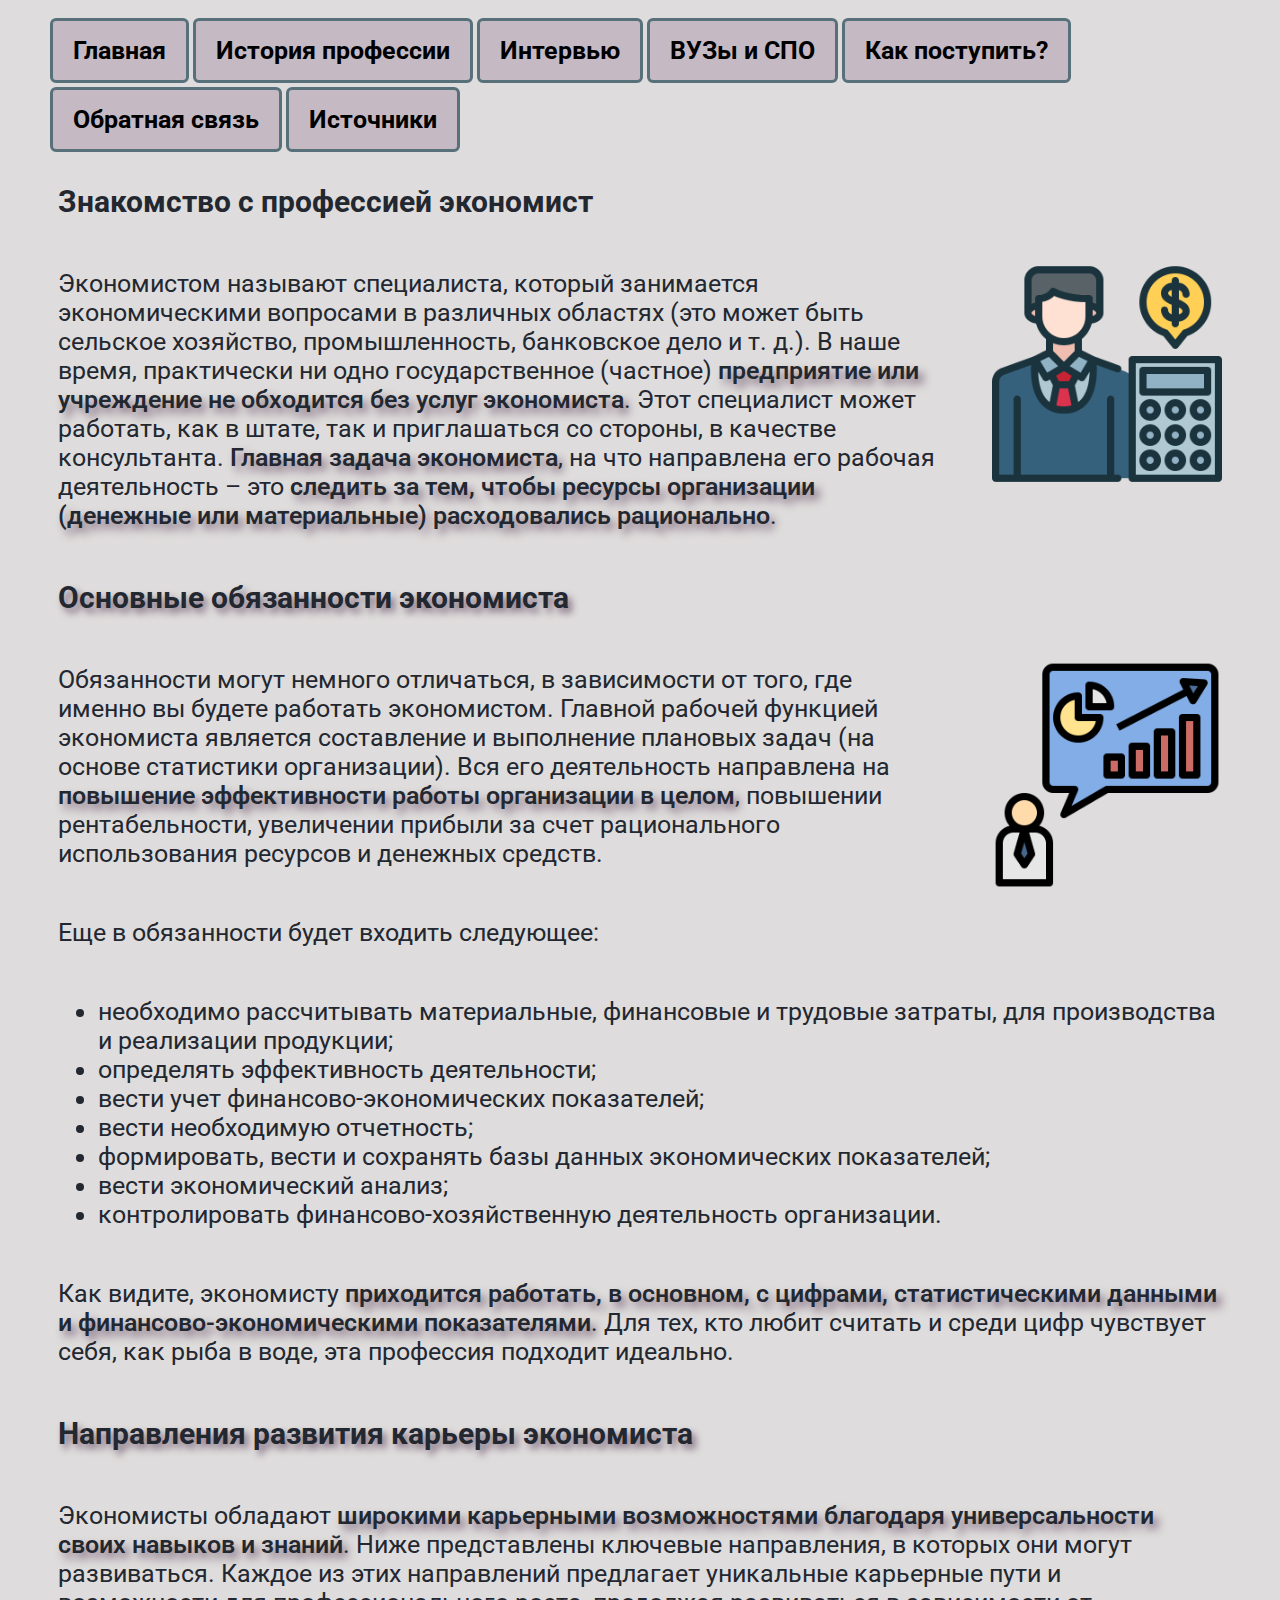
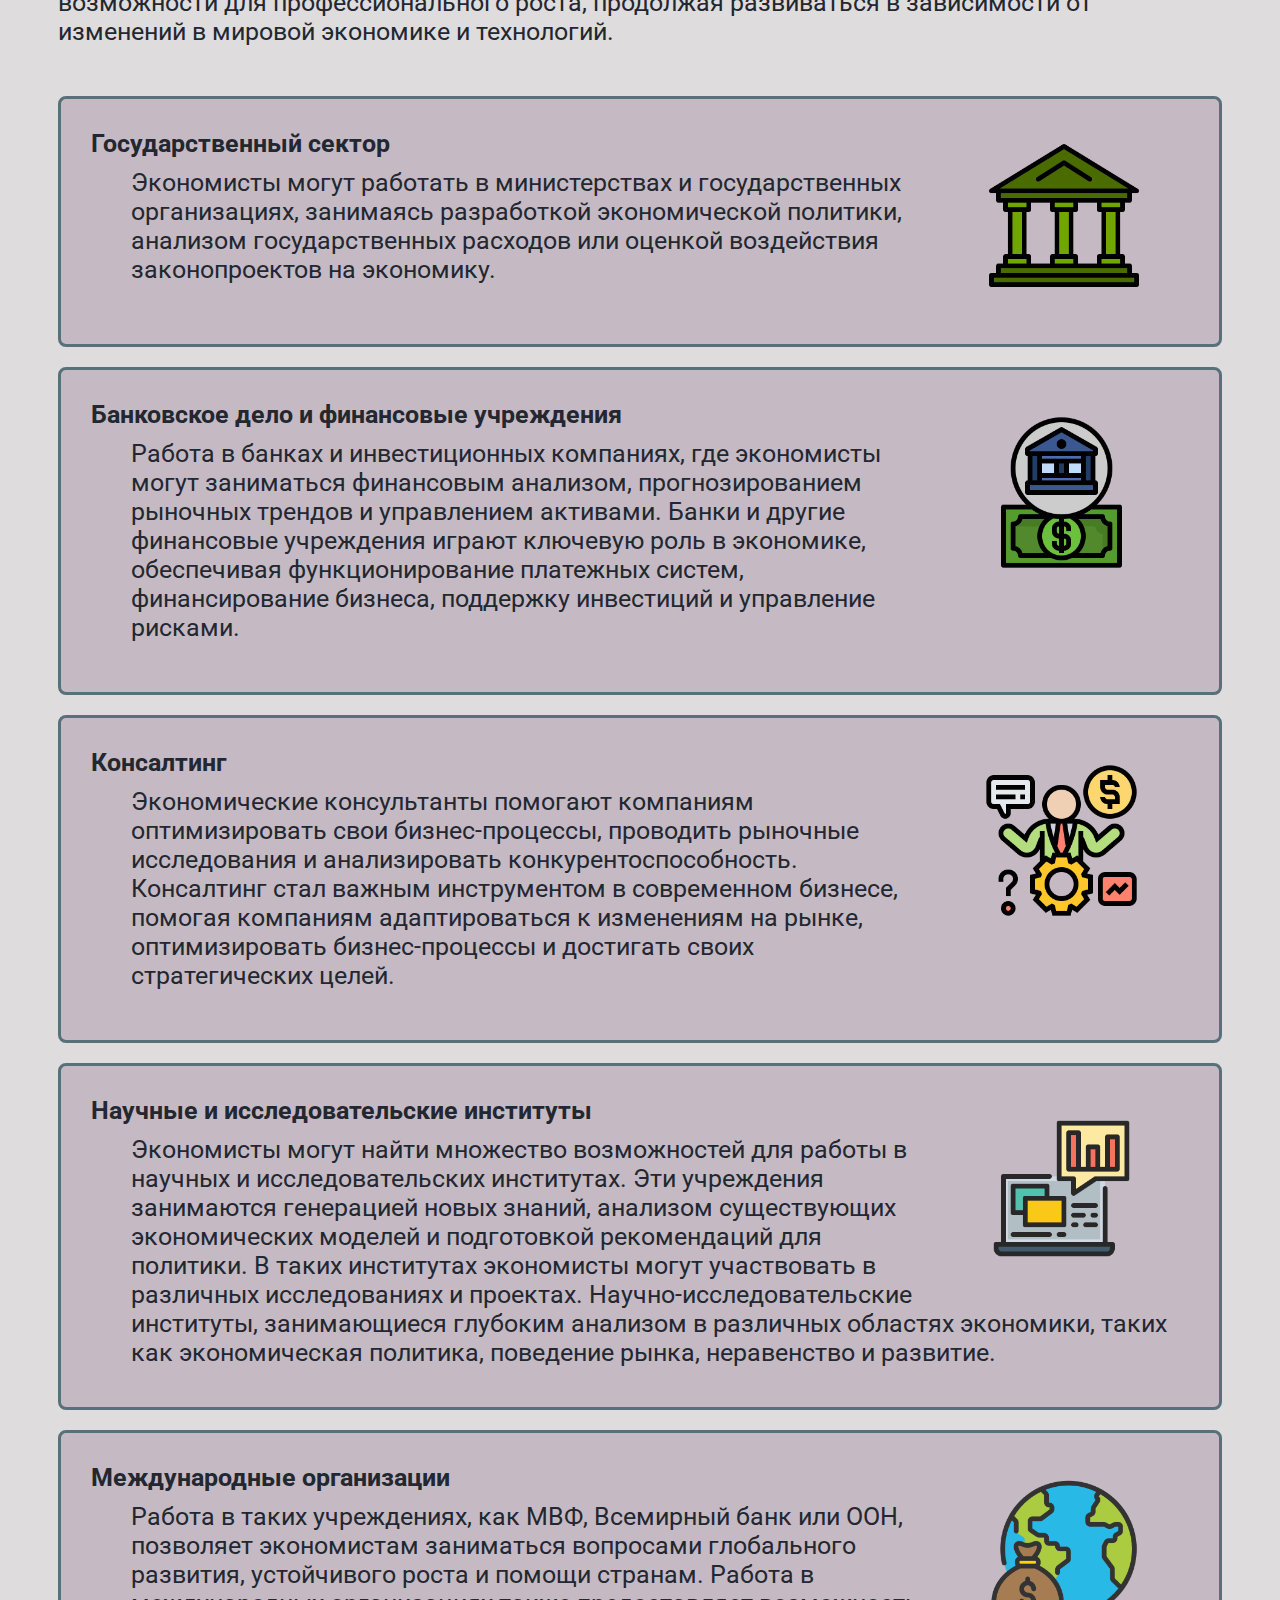
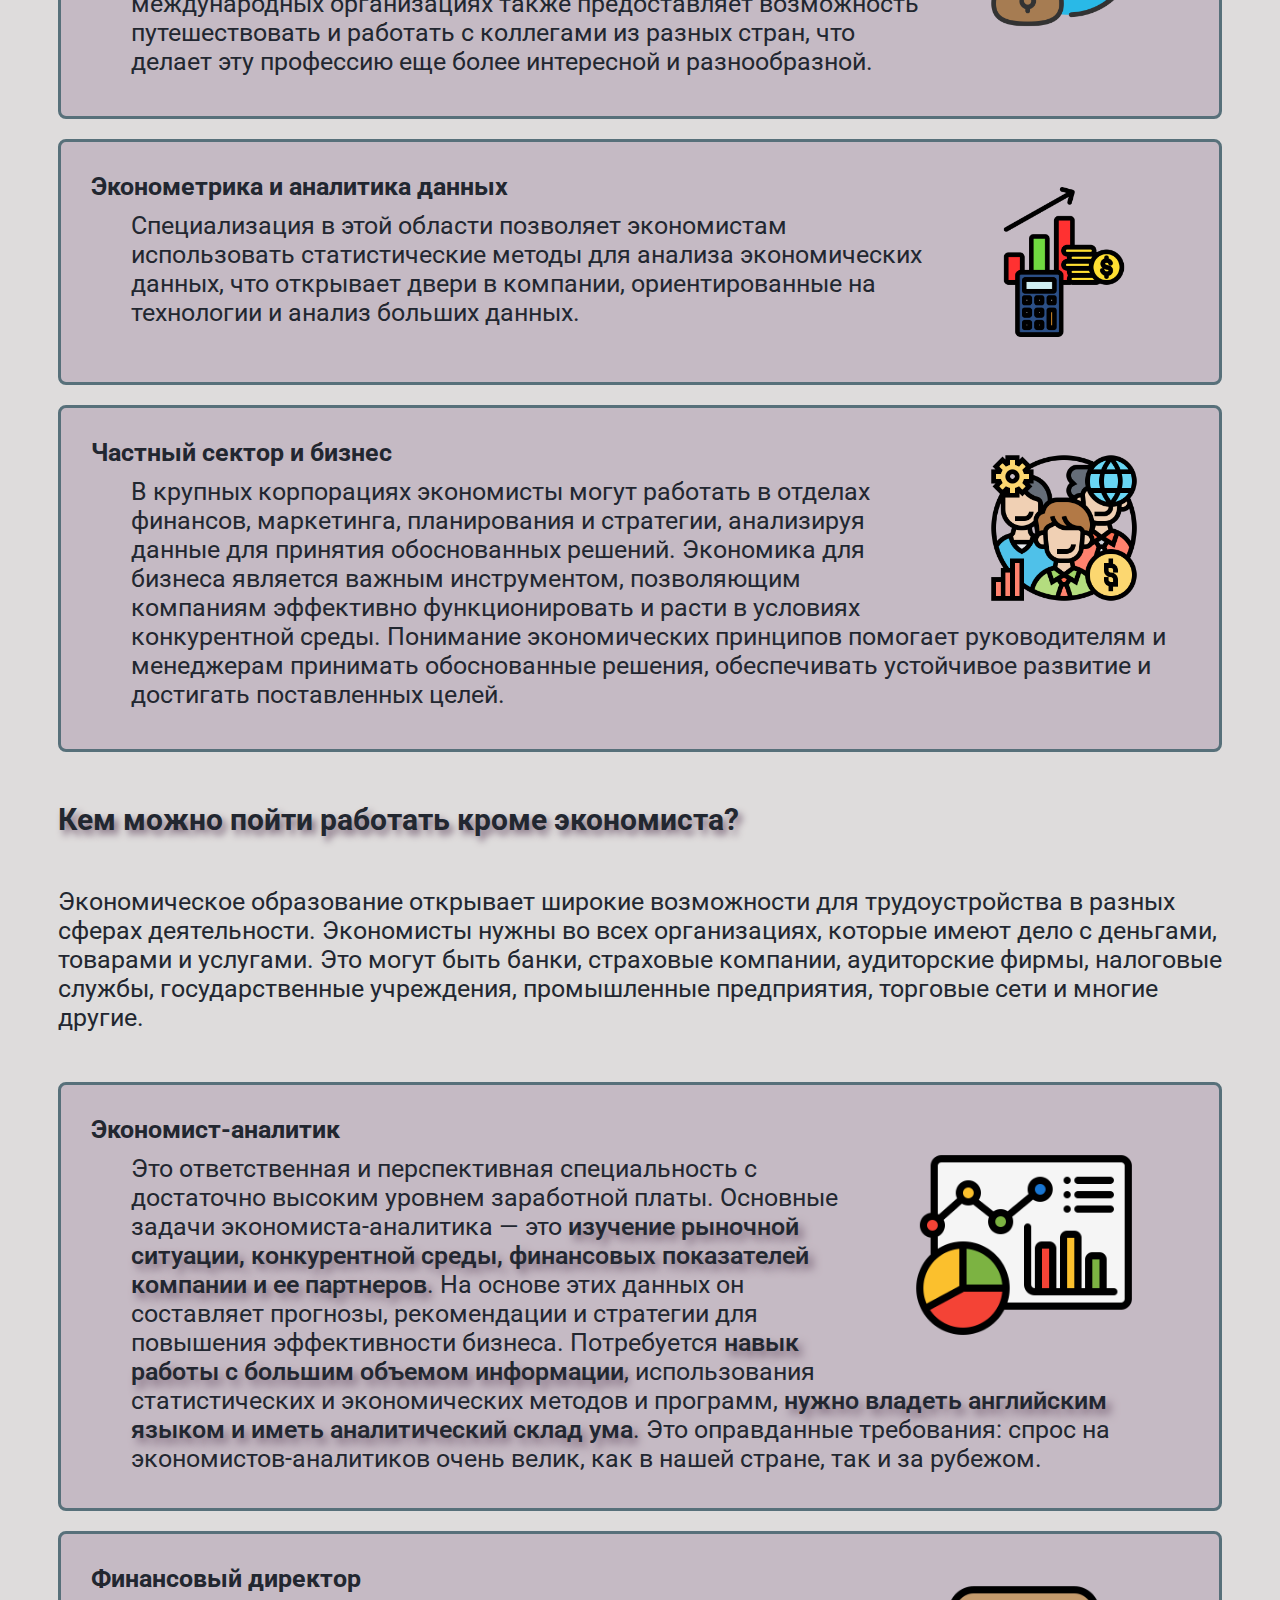
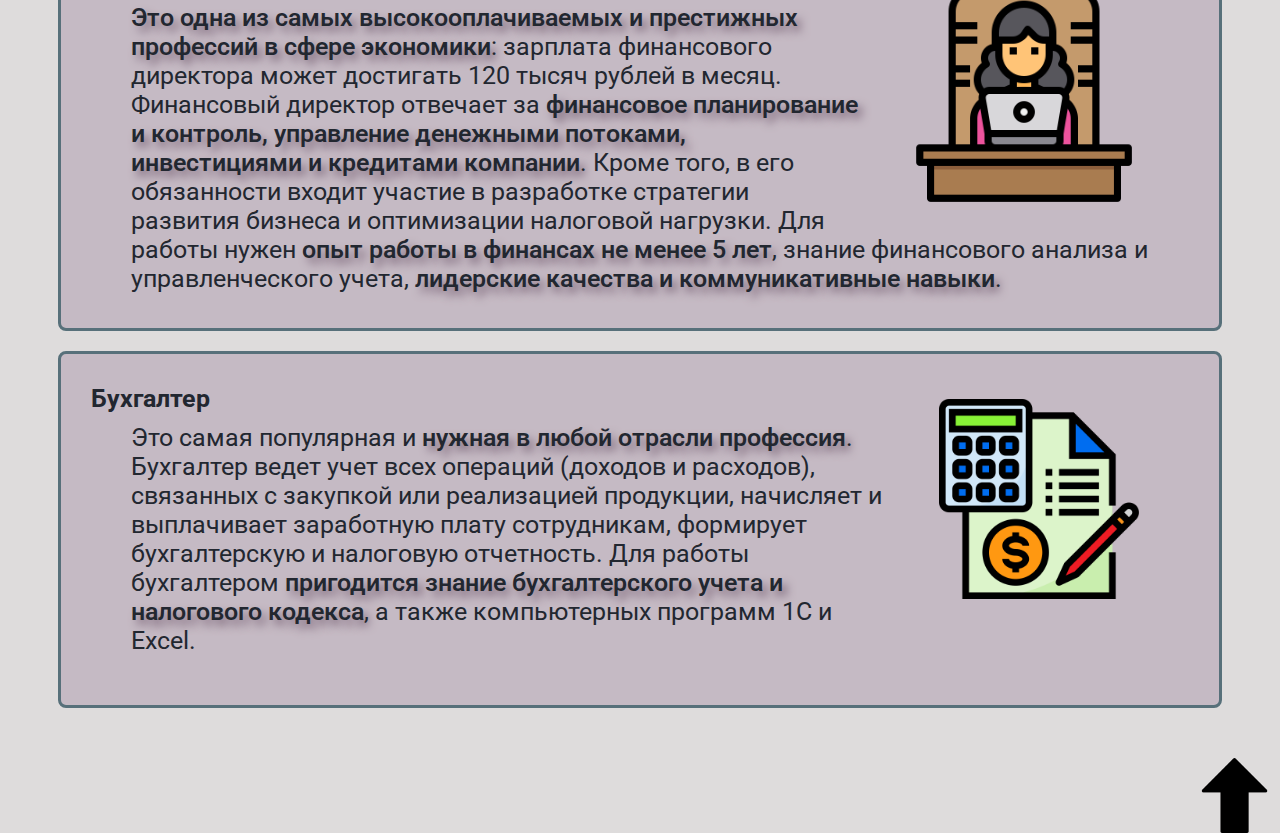
<file: index.htm>
<!DOCTYPE HTML>

<html>

<head>
    <title>Главная</title>
    <meta charset="UTF-8">
    <link type="text/css" rel="stylesheet" href="style.css">
    <link rel="preconnect" href="https://fonts.googleapis.com">
    <link rel="preconnect" href="https://fonts.gstatic.com" crossorigin>
    <link href="https://fonts.googleapis.com/css2?family=Roboto&display=swap" rel="stylesheet">
    <link rel="shortcut icon" href="img/money.png" type="image/x-icon">
</head>


<body>
    <p><a name="top"></a></p>
    <ul class="navigation">
        <li><a href="index.htm">Главная</a></li>
        <li><a href="history.htm">История профессии</a></li>
        <li><a href="interview.htm">Интервью</a></li>
        <li><a href="vuzandspo.htm">ВУЗы и СПО</a></li>
        <li><a href="entrance.htm">Как поступить?</a></li>
        <li><a href="reviews.htm">Обратная связь</a></li>
        <li><a href="sources.htm">Источники</a></li>
    </ul>
    <div style="clear: both">
        <h2>Знакомство с профессией экономист</h2>
        <img src="img/accountant.png" alt="экономист" class="eco1">
        <p class="txt">Экономистом называют специалиста, который занимается экономическими вопросами в различных областях (это может быть сельское хозяйство, промышленность, банковское дело и т. д.).
        В наше время, практически ни одно государственное (частное) <span class="spa">предприятие или учреждение не обходится без услуг экономиста</span>.
        Этот специалист может работать, как в штате, так и приглашаться со стороны, в качестве консультанта.
        <span class="spa">Главная задача экономиста</span>, на что направлена его рабочая деятельность – это <span class="spa">следить за тем, чтобы ресурсы организации (денежные или материальные) расходовались рационально</span>.
        </p>
        <h3 style="margin-left: 50px ">Основные обязанности экономиста</h3>
        <img src="img/statistics.png" alt="задачи" class="eco1">
        <p class="txt">Обязанности могут немного отличаться, в зависимости от того, где именно вы будете работать экономистом.
        Главной рабочей функцией экономиста является составление и выполнение плановых задач (на основе статистики организации). Вся его деятельность направлена на <span class="spa">повышение эффективности работы организации в целом</span>, повышении рентабельности, увеличении прибыли за счет рационального использования ресурсов и денежных средств.</p>
        <div>
            <p class="txt">Еще в обязанности будет входить следующее:</p>
            <ul class="obaz">
                <li>необходимо рассчитывать материальные, финансовые и трудовые затраты, для производства и реализации продукции; </li>
                <li>определять эффективность деятельности; </li>
                <li>вести учет финансово-экономических показателей;</li>
                <li>вести необходимую отчетность;</li>
                <li>формировать, вести и сохранять базы данных экономических показателей; </li>
                <li>вести экономический анализ;</li>
                <li>контролировать финансово-хозяйственную деятельность организации.</li>
            </ul>
        </div>
        <p class="txt">Как видите, экономисту <span class="spa">приходится работать, в основном, с цифрами, статистическими данными и финансово-экономическими показателями</span>.
        Для тех, кто любит считать и среди цифр чувствует себя, как рыба в воде, эта профессия подходит идеально.</p>
        <div>
            <h3 style="margin-left: 50px ">Направления развития карьеры экономиста</h3>
            <p class="txt">Экономисты обладают <span class="spa">широкими карьерными возможностями благодаря универсальности своих навыков и знаний</span>.
            Ниже представлены ключевые направления, в которых они могут развиваться. Каждое из этих направлений предлагает уникальные карьерные пути и возможности для профессионального роста,
            продолжая развиваться в зависимости от изменений в мировой экономике и технологий.</p>
            <dl class="txt">
                <div class="sfer">
                    <img class="eco1" src="img/free-icon-money-13535512.png" alt="государство" style=" width: 150px">
                    <b><dt>Государственный сектор</dt></b>
                    <dd style="margin-bottom: 30px">Экономисты могут работать в министерствах и государственных организациях, занимаясь разработкой экономической политики,
                    анализом государственных расходов или оценкой воздействия законопроектов на экономику.</dd>
                </div>
                <div class="sfer" style=" padding-bottom: 20px">
                    <img class="eco1" style=" width: 155px" src="img/free-icon-bank-3529027.png" alt="банк">
                    <b><dt>Банковское дело и финансовые учреждения</dt></b>
                    <dd style="margin-bottom: 30px">Работа в банках и инвестиционных компаниях,
                    где экономисты могут заниматься финансовым анализом, прогнозированием рыночных трендов и управлением активами.
                    Банки и другие финансовые учреждения играют ключевую роль в экономике, обеспечивая функционирование платежных систем, финансирование бизнеса, поддержку инвестиций и управление рисками.</dd>
                </div>
                <div class="sfer" style=" padding-bottom: 20px">
                    <img class="eco1" style=" width: 155px" src="img/free-icon-consultant-2167833.png" alt="консультант" >
                    <b><dt>Консалтинг</dt></b>
                    <dd style="margin-bottom: 30px">Экономические консультанты помогают компаниям оптимизировать свои бизнес-процессы,
                    проводить рыночные исследования и анализировать конкурентоспособность. Консалтинг стал важным инструментом в современном бизнесе, помогая компаниям адаптироваться к изменениям на рынке, оптимизировать бизнес-процессы и достигать своих стратегических целей.</dd>
                </div>
                <div class="sfer" style=" padding-bottom: 5px">
                    <img class="eco1" style=" width: 155px" src="img/free-icon-stat-9192568.png" alt="статьи" >
                    <b><dt>Научные и исследовательские институты</dt></b>
                    <dd style="margin-bottom: 30px; padding-bottom: 5px" >Экономисты могут найти множество возможностей для работы в научных и исследовательских институтах. Эти учреждения занимаются генерацией новых знаний, анализом существующих экономических моделей и подготовкой рекомендаций для политики.
                    В таких институтах экономисты могут участвовать в различных исследованиях и проектах. Научно-исследовательские институты, занимающиеся глубоким анализом в различных областях экономики, таких как экономическая политика, поведение рынка, неравенство и развитие.</dd>
                </div>
                <div class="sfer" style=" padding-bottom: 5px">
                    <img class="eco1" style=" width: 150px" src="img/free-icon-world-economy-17072398.png" alt="мировая экономика" >
                    <b><dt>Международные организации</dt></b>
                    <dd style="margin-bottom: 30px; padding-bottom: 5px" >Работа в таких учреждениях, как МВФ, Всемирный банк или ООН, позволяет экономистам заниматься вопросами глобального развития, устойчивого роста и помощи странам.
                    Работа в международных организациях также предоставляет возможность путешествовать и работать с коллегами из разных стран, что делает эту профессию еще более интересной и разнообразной.</dd>
                </div>
                <div class="sfer" style=" padding-bottom: 20px">
                    <img class="eco1" style=" width: 150px" src="img/free-icon-economy-forecast-11320844.png" alt="" >
                    <b><dt>Эконометрика и аналитика данных</dt></b>
                    <dd style="margin-bottom: 30px; padding-bottom: 5px" >Специализация в этой области позволяет экономистам
                    использовать статистические методы для анализа экономических данных, что открывает двери в компании, ориентированные на технологии и анализ больших данных.</dd>
                </div>
                <div class="sfer" style=" padding-bottom: 5px;">
                    <img class="eco1" style=" width: 150px" src="img/free-icon-human-resources-3321706.png" alt="бизнес" >
                    <b><dt>Частный сектор и бизнес</dt></b>
                    <dd style="margin-bottom: 30px; padding-bottom: 5px" >В крупных корпорациях экономисты могут работать в отделах финансов, маркетинга, планирования и стратегии, анализируя данные для принятия обоснованных решений.
                    Экономика для бизнеса является важным инструментом, позволяющим компаниям эффективно функционировать и расти в условиях конкурентной среды. Понимание экономических принципов помогает руководителям и менеджерам принимать обоснованные решения, обеспечивать устойчивое развитие и достигать поставленных целей.</dd>
                </div>
            </dl>
        </div>
        <div>
        <h3 style="margin-left: 50px ">Кем можно пойти работать кроме экономиста?</h3>
        <p class="txt">Экономическое образование открывает широкие возможности для трудоустройства в разных сферах деятельности.
        Экономисты нужны во всех организациях, которые имеют дело с деньгами, товарами и услугами. Это могут быть банки, страховые компании, аудиторские фирмы, налоговые службы, государственные учреждения,
        промышленные предприятия, торговые сети и многие другие.</p>
        <dl class="txt">
            <div class="sfer" style=" padding-bottom: 5px;" >
                <img src="img/dashboard.png" alt="аналитика" class="eco1">
                <b><dt>Экономист-аналитик</dt></b>
                <dd style="margin-bottom: 30px">Это ответственная и перспективная специальность с достаточно высоким уровнем заработной платы. Основные задачи экономиста-аналитика — это <span class="spa">изучение рыночной ситуации, конкурентной среды, финансовых показателей компании и ее партнеров</span>.
                На основе этих данных он составляет прогнозы, рекомендации и стратегии для повышения эффективности бизнеса. Потребуется <span class="spa">навык работы с большим объемом информации</span>, использования статистических и экономических методов и программ, <span class="spa">нужно владеть английским языком и иметь аналитический склад ума</span>.
                Это оправданные требования: спрос на экономистов-аналитиков очень велик, как в нашей стране, так и за рубежом.
                </dd>
            </div>
            <div class="sfer" style=" padding-bottom: 5px;">
                <img src="img/boss.png" alt="финансовый директор" class="eco1">
                <b><dt>Финансовый директор</dt></b>
                <dd style="margin-bottom: 30px"><span class="spa">Это одна из самых высокооплачиваемых и престижных профессий в сфере экономики</span>: зарплата финансового директора может достигать 120 тысяч рублей в месяц.
                Финансовый директор отвечает за <span class="spa">финансовое планирование и контроль, управление денежными потоками, инвестициями и кредитами компании</span>. Кроме того, в его обязанности входит участие в разработке стратегии развития бизнеса и оптимизации налоговой нагрузки.
                Для работы нужен <span class="spa">опыт работы в финансах не менее 5 лет</span>, знание финансового анализа и управленческого учета, <span class="spa">лидерские качества и коммуникативные навыки</span>.
                </dd>
            </div>
            <div class="sfer" style=" padding-bottom: 20px;">
                <img src="img/accounting.png" alt="бухгалтер" class=" eco1" style=" width: 200px">
                <b><dt>Бухгалтер</dt></b>
                <dd style="margin-bottom: 30px">Это самая популярная и <span class="spa">нужная в любой отрасли профессия</span>.
                Бухгалтер ведет учет всех операций (доходов и расходов), связанных с закупкой или реализацией продукции, начисляет и выплачивает заработную плату сотрудникам, формирует бухгалтерскую и налоговую отчетность.
                Для работы бухгалтером <span class="spa">пригодится знание бухгалтерского учета и налогового кодекса</span>, а также компьютерных программ 1С и Excel.
                </dd>
            </div>
        </dl>
        </div>
    </div>
    <footer><a href="#top"><img src="img/up-arrow.png" alt="Наверх" class="top"></a></footer>
</body>

</html>
</file>
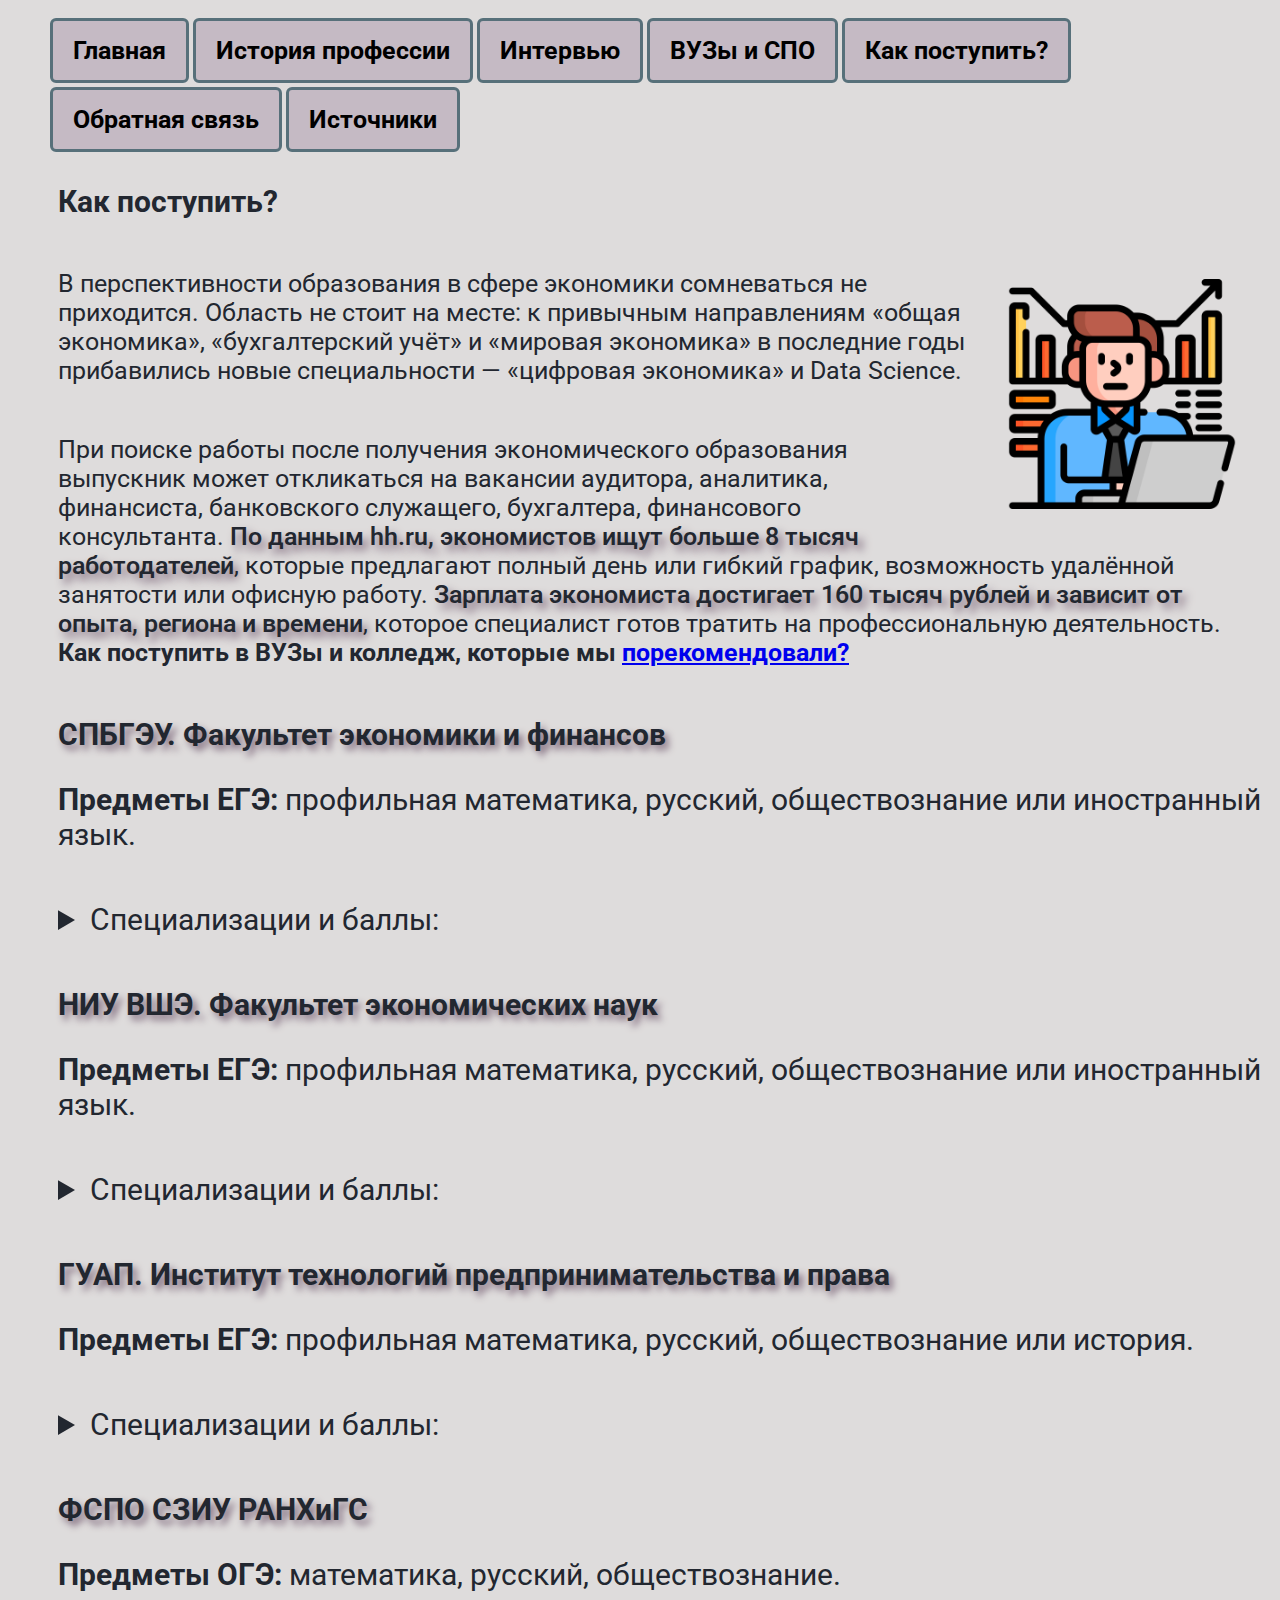
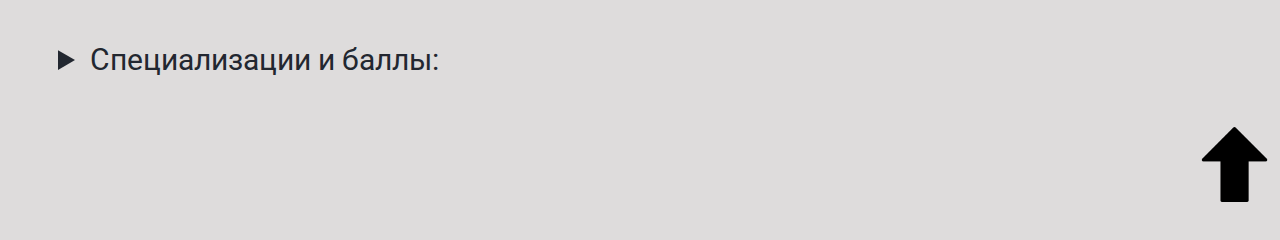
<file: entrance.htm>
<!DOCTYPE HTML>

<html>

<head>
  <title>Как поступить?</title>
  <meta charset="UTF-8">
  <link type="text/css" rel="stylesheet" href="style.css">
  <link rel="preconnect" href="https://fonts.googleapis.com">
  <link rel="preconnect" href="https://fonts.gstatic.com" crossorigin>
  <link href="https://fonts.googleapis.com/css2?family=Roboto&display=swap" rel="stylesheet">
  <link rel="shortcut icon" href="img/money.png" type="image/x-icon">
</head>

<body>
    <p><a name="top"></a></p>
    <ul class="navigation" style="padding-bottom: 65px">
        <li><a href="index.htm">Главная</a></li>
        <li><a href="history.htm">История профессии</a></li>
        <li><a href="interview.htm">Интервью</a></li>
        <li><a href="vuzandspo.htm">ВУЗы и СПО</a></li>
        <li><a href="entrance.htm">Как поступить?</a></li>
        <li><a href="reviews.htm">Обратная связь</a></li>
        <li><a href="sources.htm">Источники</a></li>
    </ul>


    <div style=" clear: both" >
        <div>
            <h2>Как поступить?</h2>
            <img src="img/economist.png" alt="Экономист" class="eco">
            <p class="txt" >В перспективности образования в сфере экономики сомневаться не приходится.
            Область не стоит на месте: к привычным направлениям «общая экономика», «бухгалтерский учёт» и
            «мировая экономика» в последние годы прибавились новые специальности — «цифровая экономика» и Data Science.</p>
            <p class="txt">При поиске работы после получения экономического образования выпускник может откликаться на вакансии аудитора, аналитика, финансиста, банковского служащего, бухгалтера, финансового консультанта.

            <span class="spa">По данным hh.ru, экономистов ищут больше 8 тысяч работодателей</span>, которые предлагают полный день или гибкий график, возможность удалённой занятости или офисную работу.
            <span class="spa">Зарплата экономиста достигает 160 тысяч рублей и зависит от опыта, региона и времени</span>, которое специалист готов тратить на профессиональную деятельность.
            <b style=" ">Как поступить в ВУЗы и колледж, которые мы <a href="vuzandspo.htm">порекомендовали?</a></b></p>
        </div>

        <div>
            <h3 style="margin-left: 50px; margin-top: 0">СПБГЭУ. Факультет экономики и финансов</h3>
            <p style="margin-left: 50px; font-size: 30px"><b>Предметы ЕГЭ:</b> профильная математика, русский, обществознание или иностранный язык.</p>
            <div class="kaf_lol">
                <details>
                <summary>Специализации и баллы:</summary>
                <ul class="spec">
                    <div style="margin-bottom: 30px">
                            <li style="font-weight: bold">1. Финансы и кредит</li>
                            <div class="ball1" style="float: left">
                                <b><li class="inf">Проходные баллы на бюджет:</li></b>
                                <li class="inf">суммарный балл - от 256</li>
                                <li class="inf">средний балл - от 85.3</li>
                                <b><li class="inf" style=" margin-top: 20px">Проходные баллы на платное:</li></b>
                                <li class="inf">суммарный балл - от 147</li>
                                <li class="inf">средний балл - от 49</li>
                            </div>
                    </div>
                    <div>
                        <li style="font-weight: bold; padding-top: 300px">2. Бухгалтерский учет, анализ и аудит</li>
                        <div class="ball1" style="float: left">
                            <b><li class="inf">Проходные баллы на бюджет:</li></b>
                            <li class="inf">суммарный балл – от 256</li>
                            <li class="inf">средний балл - от 85.3</li>
                            <b><li class="inf" style=" margin-top: 20px">Проходные баллы на платное:</li></b>
                            <li class="inf">суммарный балл - от 147</li>
                            <li class="inf">средний балл - от 49</li>
                        </div>
                    </div>
                    <div>
                        <li style="font-weight: bold; padding-top: 325px">3. Экономика предприятий и организаций</li>
                        <div class="ball1" style="float: left">
                            <b><li class="inf">Проходные баллы на бюджет:</li></b>
                            <li class="inf">суммарный балл – от 256</li>
                            <li class="inf">средний балл - от 85.3</li>
                            <b><li class="inf" style=" margin-top: 20px">Проходные баллы на платное:</li></b>
                            <li class="inf">суммарный балл - от 147</li>
                            <li class="inf">средний балл - от 49</li>
                        </div>
                    </div>
                    <div>
                        <li style="font-weight: bold; padding-top: 325px">4. Экономика и финансы международной компании</li>
                        <div class="ball1" style="float: left">
                            <b><li class="inf">Проходные баллы на бюджет:</li></b>
                            <li class="inf">нет</li>
                            <b><li class="inf" style=" margin-top: 20px">Проходные баллы на платное:</li></b>
                            <li class="inf">суммарный балл - от 109</li>
                            <li class="inf">средний балл - от 36.3</li>
                        </div>
                    </div>
                    <div>
                        <li style="font-weight: bold; padding-top: 300px">5. Прикладная статистика и управление данными</li>
                        <div class="ball1" style="float: left">
                            <b><li class="inf">Проходные баллы на бюджет:</li></b>
                            <li class="inf">суммарный балл – от 256</li>
                            <li class="inf">средний балл - от 85.3</li>
                            <b><li class="inf" style=" margin-top: 20px">Проходные баллы на платное:</li></b>
                            <li class="inf">суммарный балл - от 147</li>
                            <li class="inf">средний балл - от 49</li>
                        </div>
                    </div>
                    <div>
                        <li style="font-weight: bold; padding-top: 325px">6. Математическое моделирование и анализ данных в экономике</li>
                        <div class="ball1" style="float: left">
                            <b><li class="inf">Проходные баллы на бюджет:</li></b>
                            <li class="inf">суммарный балл – от 256</li>
                            <li class="inf">средний балл - от 85.3</li>
                            <b><li class="inf" style=" margin-top: 20px">Проходные баллы на платное:</li></b>
                            <li class="inf">суммарный балл - от 147</li>
                            <li class="inf">средний балл - от 49</li>
                        </div>
                    </div>
                    <div>
                        <li style="font-weight: bold; padding-top: 325px">7. Экономика предпринимательства</li>
                        <div class="ball1" style="float: left">
                            <b><li class="inf">Проходные баллы на бюджет:</li></b>
                            <li class="inf">суммарный балл – от 256</li>
                            <li class="inf">средний балл - от 85.3</li>
                            <b><li class="inf" style=" margin-top: 20px">Проходные баллы на платное:</li></b>
                            <li class="inf">суммарный балл - от 147</li>
                            <li class="inf">средний балл - от 49</li>
                        </div>
                    </div>
                    <div>
                        <li style="font-weight: bold; padding-top: 325px">8. Мировая экономика и международные рынки</li>
                        <div class="ball1" style="float: left">
                            <b><li class="inf">Проходные баллы на бюджет:</li></b>
                            <li class="inf">суммарный балл – от 256</li>
                            <li class="inf">средний балл - от 85.3</li>
                            <b><li class="inf" style=" margin-top: 20px">Проходные баллы на платное:</li></b>
                            <li class="inf">суммарный балл - от 147</li>
                            <li class="inf">средний балл - от 49</li>
                        </div>
                    </div>
                </ul>
            </details>
            </div>
        </div>
        <div style=" clear: both;">
            <h3 style="margin-left: 50px; margin-top: 0">НИУ ВШЭ. Факультет экономических наук</h3>
            <p style="margin-left: 50px; font-size: 30px"><b>Предметы ЕГЭ:</b> профильная математика, русский, обществознание или иностранный язык.</p>
            <div class="kaf_lol">
                <details>
                <summary>Специализации и баллы:</summary>
                <ul class="spec">
                    <div style="margin-bottom: 30px">
                            <li style="font-weight: bold;">1. Международный бакалавриат по бизнесу и экономике</li>
                            <div class="ball1" style="float: left">
                                <b><li class="inf">Проходные баллы на бюджет:</li></b>
                                <li class="inf">суммарный балл - от 266</li>
                                <li class="inf">средний балл - от 88.7</li>
                                <b><li class="inf" style=" margin-top: 20px">Проходные баллы на платное:</li></b>
                                <li class="inf">суммарный балл - от 197</li>
                                <li class="inf">средний балл - от 65.7</li>
                            </div>
                    </div>
                    <div>
                        <li style="font-weight: bold; padding-top: 300px">2. Аналитика в экономике</li>
                        <div class="ball1" style="float: left">
                            <b><li class="inf">Проходные баллы на бюджет:</li></b>
                            <li class="inf">нет</li>
                            <b><li class="inf" style=" margin-top: 20px" >Проходные баллы на платное:</li></b>
                            <li class="inf">суммарный балл - от 185</li>
                            <li class="inf">средний балл - от 61.7</li>
                        </div>
                    </div>

                </ul>
                </details>
            </div>
        </div>
        <div style=" clear: both;">
            <h3 style="margin-left: 50px; margin-top: 0">ГУАП. Институт технологий предпринимательства и права</h3>
            <p style="margin-left: 50px; font-size: 30px"><b>Предметы ЕГЭ:</b> профильная математика, русский, обществознание или история.</p>
            <div class="kaf_lol">
                <details>
                <summary>Специализации и баллы:</summary>
                <ul class="spec">
                    <div style="margin-bottom: 30px">
                            <li style="font-weight: bold">1. Международный бизнес</li>
                            <div class="ball1" style="float: left">
                                <b><li class="inf">Проходные баллы на бюджет:</li></b>
                                <li class="inf">нет</li>
                                <b><li class="inf" style=" margin-top: 20px">Проходные баллы на платное:</li></b>
                                <li class="inf">суммарный балл - от 142</li>
                                <li class="inf">средний балл - от 47.3</li>
                            </div>
                    </div>
                    <div>
                        <li style="font-weight: bold; padding-top: 300px">2. Экономика предприятий и организаций</li>
                        <div class="ball1" style="float: left">
                            <b><li class="inf">Проходные баллы на бюджет:</li></b>
                            <li class="inf">нет</li>
                            <b><li class="inf" style=" margin-top: 20px">Проходные баллы на платное:</li></b>
                            <li class="inf">суммарный балл - от 1472</li>
                            <li class="inf">средний балл - от 47.3</li>
                        </div>
                    </div>
                    <div>
                        <li style="font-weight: bold; padding-top: 300px">3. Бухгалтерский учет, анализ и аудит</li>
                        <div class="ball1" style="float: left">
                            <b><li class="inf">Проходные баллы на бюджет:</li></b>
                            <li class="inf">нет</li>
                            <b><li class="inf" style=" margin-top: 20px">Проходные баллы на платное:</li></b>
                            <li class="inf">суммарный балл - от 142</li>
                            <li class="inf">средний балл - от 47.3</li>
                        </div>
                    </div>
                    <div>
                        <li style="font-weight: bold; padding-top: 300px">4. Экспортная деятельность</li>
                        <div class="ball1" style="float: left">
                            <b><li class="inf">Проходные баллы на бюджет:</li></b>
                            <li class="inf">нет</li>
                            <b><li class="inf" style=" margin-top: 20px">Проходные баллы на платное:</li></b>
                            <li class="inf">суммарный балл - от 142</li>
                            <li class="inf">средний балл - от 47.3</li>
                        </div>
                    </div>
                </ul>
            </details>
            </div>

        </div>
        <div style=" clear: both">
            <h3 style="margin-left: 50px; margin-top: 0">ФСПО СЗИУ РАНХиГС</h3>
            <p style="margin-left: 50px; font-size: 30px"><b>Предметы ОГЭ:</b> математика, русский, обществознание.</p>
            <div class="kaf_lol">
                <details>
                <summary>Специализации и баллы:</summary>
                <ul class="spec">
                    <div style="margin-bottom: 30px">
                            <li style="font-weight: bold">1. Финансы и кредит</li>
                            <div class="ball1" style="float: left">
                                <b><li class="inf">Проходной балл аттестата на бюджет:</li></b>
                                <li class="inf">средний балл - от 4.9</li>
                                <b><li class="inf" style=" margin-top: 20px">Проходной балл аттестата на платное:</li></b>
                                <li class="inf">средний балл - от 3.9</li>
                            </div>
                    </div>
                </ul>
                </details>
            </div>
        </div>
        <a href="#top"><img src="img/up-arrow.png" alt="Наверх" class="top"></a>
        <footer style="padding-top: 30px; clear: both "></footer>
    </div>





</body>

</html>
</file>
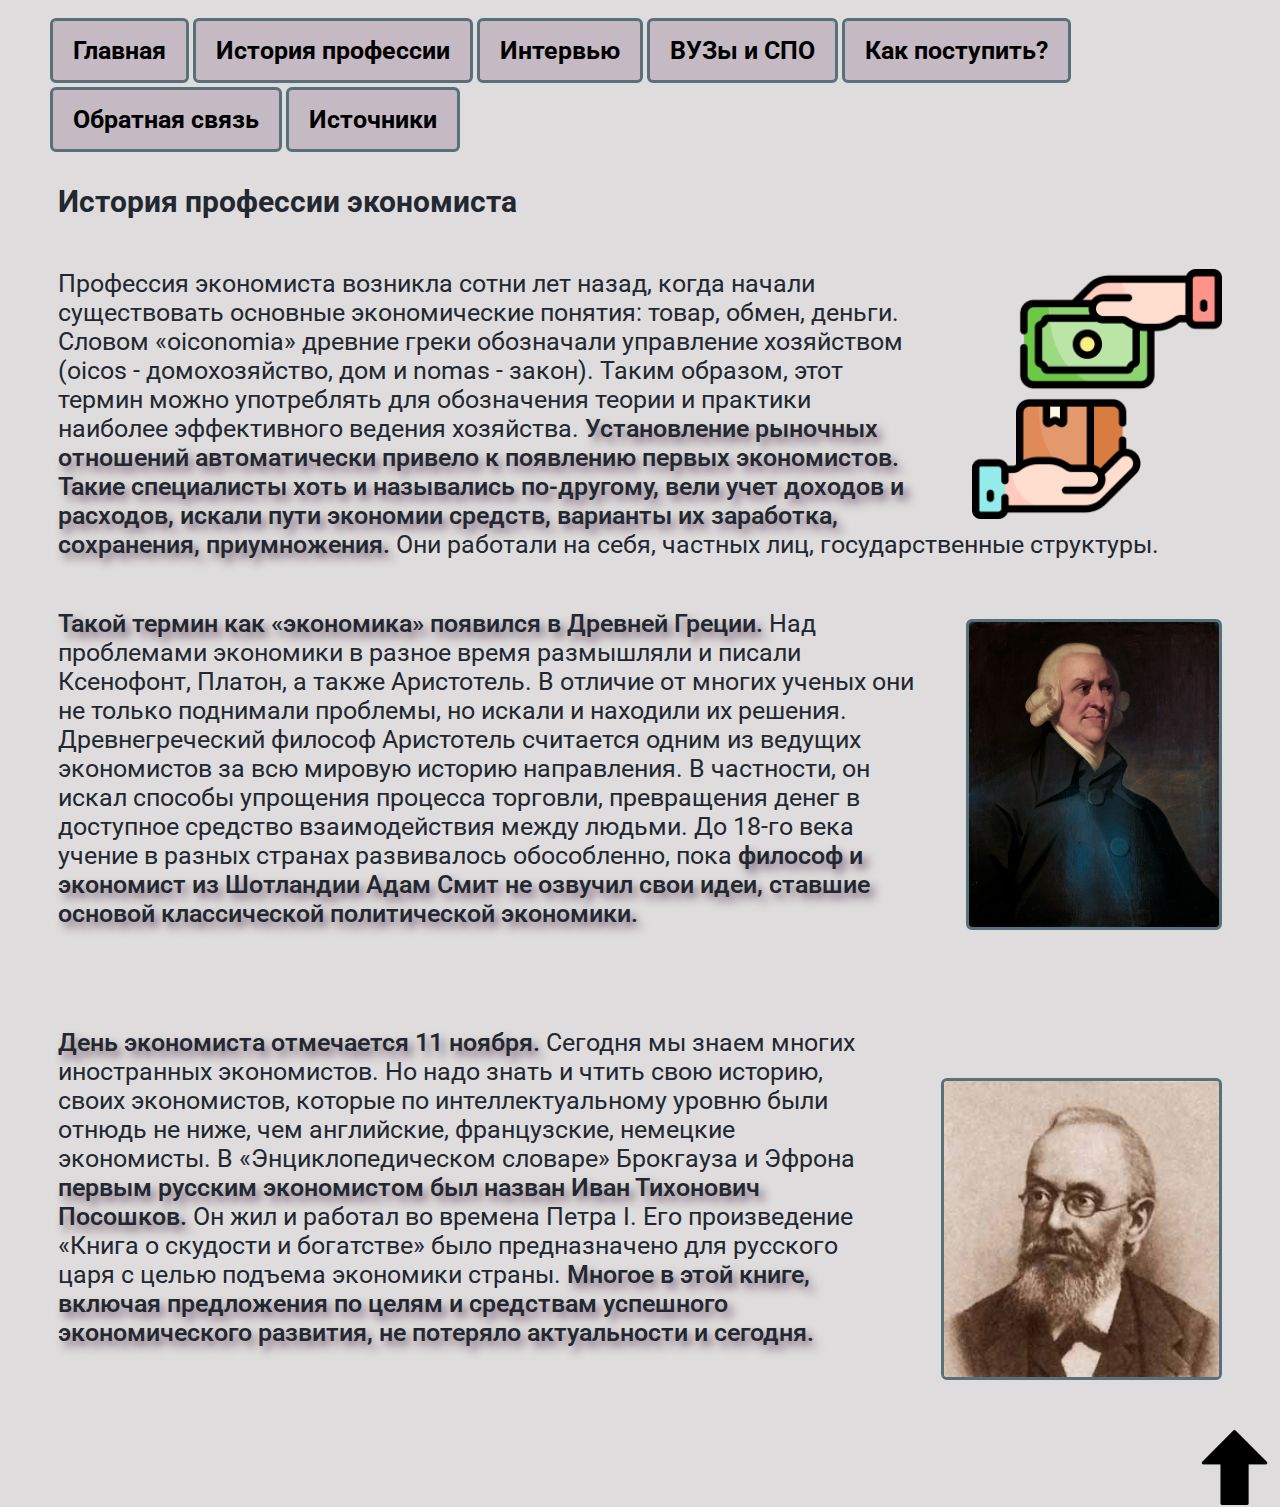
<file: history.htm>
<!DOCTYPE HTML>

<html>

<head>
  <title>История професии</title>
  <meta charset="UTF-8">
  <link type="text/css" rel="stylesheet" href="style.css">
  <link rel="preconnect" href="https://fonts.googleapis.com">
<link rel="preconnect" href="https://fonts.gstatic.com" crossorigin>
<link href="https://fonts.googleapis.com/css2?family=Roboto&display=swap" rel="stylesheet">
  <link rel="shortcut icon" href="img/money.png" type="image/x-icon">
</head>

<body>
    <p><a name="top"></a></p>
    <ul class="navigation">
        <li><a href="index.htm">Главная</a></li>
        <li><a href="history.htm">История профессии</a></li>
        <li><a href="interview.htm">Интервью</a></li>
        <li><a href="vuzandspo.htm">ВУЗы и СПО</a></li>
        <li><a href="entrance.htm">Как поступить?</a></li>
        <li><a href="reviews.htm">Обратная связь</a></li>
        <li><a href="sources.htm">Источники</a></li>
    </ul>

    <div style=" clear: both">
        <h2 style=>История профессии экономиста</h2>
        <div>
            <img src="img/trade.png" alt="Товаро-денежный обмен" class="goods">
            <p class="txt">Профессия экономиста возникла сотни лет назад, когда начали существовать основные экономические понятия: товар, обмен, деньги.
            Словом «oiconomia» древние греки обозначали управление хозяйством (oicos - домохозяйство, дом и nomas - закон). Таким образом, этот термин можно употреблять для обозначения теории и практики наиболее эффективного ведения хозяйства.
            <span class="spa">Установление рыночных отношений автоматически привело к появлению первых экономистов. Такие специалисты хоть и назывались по-другому, вели учет доходов и расходов, искали пути экономии средств, варианты их заработка, сохранения, приумножения.</span> Они работали на себя, частных лиц, государственные структуры.
            </p>
        </div>
        <div>
            <img src="img/smith.png" alt="Адам Смит" title="Адам Смит" class="smith">
            <p class="txt"><span class="spa">Такой термин как «экономика» появился в Древней Греции.</span> Над проблемами экономики в разное время размышляли и писали Ксенофонт, Платон, а также Аристотель. В отличие от многих ученых они не только поднимали проблемы, но искали и находили их решения.
            Древнегреческий философ Аристотель считается одним из ведущих экономистов за всю мировую историю направления. В частности, он искал способы упрощения процесса торговли, превращения денег в доступное средство взаимодействия между людьми.
            До 18-го века учение в разных странах развивалось обособленно, пока <span class="spa">философ и экономист из Шотландии Адам Смит не озвучил свои идеи, ставшие основой классической политической экономики.</span>
            </p>
        </div>
        <div style="margin-top: 100px">
            <img src="img/pososhkov.png" alt="И. Т. Посошков" title="Иван Тихонович Посошков" class="pos">
            <p class="txt"><span class="spa">День экономиста отмечается 11 ноября.</span> Сегодня мы знаем многих иностранных экономистов. Но надо знать и чтить свою историю, своих экономистов, которые по интеллектуальному уровню были отнюдь не ниже, чем английские, французские, немецкие экономисты.

            В «Энциклопедическом словаре» Брокгауза и Эфрона <span class="spa">первым русским экономистом был назван Иван Тихонович Посошков.</span> Он жил и работал во времена Петра I. Его произведение «Книга о скудости и богатстве» было предназначено для русского царя с целью подъема экономики страны.
            <span class="spa"> Многое в этой книге, включая предложения по целям и средствам успешного экономического развития, не потеряло актуальности и сегодня.</span>

            </p>

        </div>

    </div>
    <footer style="clear: both; margin-bottom: 50px ">
        <a href="#top"><img src="img/up-arrow.png" alt="Наверх" class="top"></a>
    </footer>
    <img>
</body>

</html>
</file>
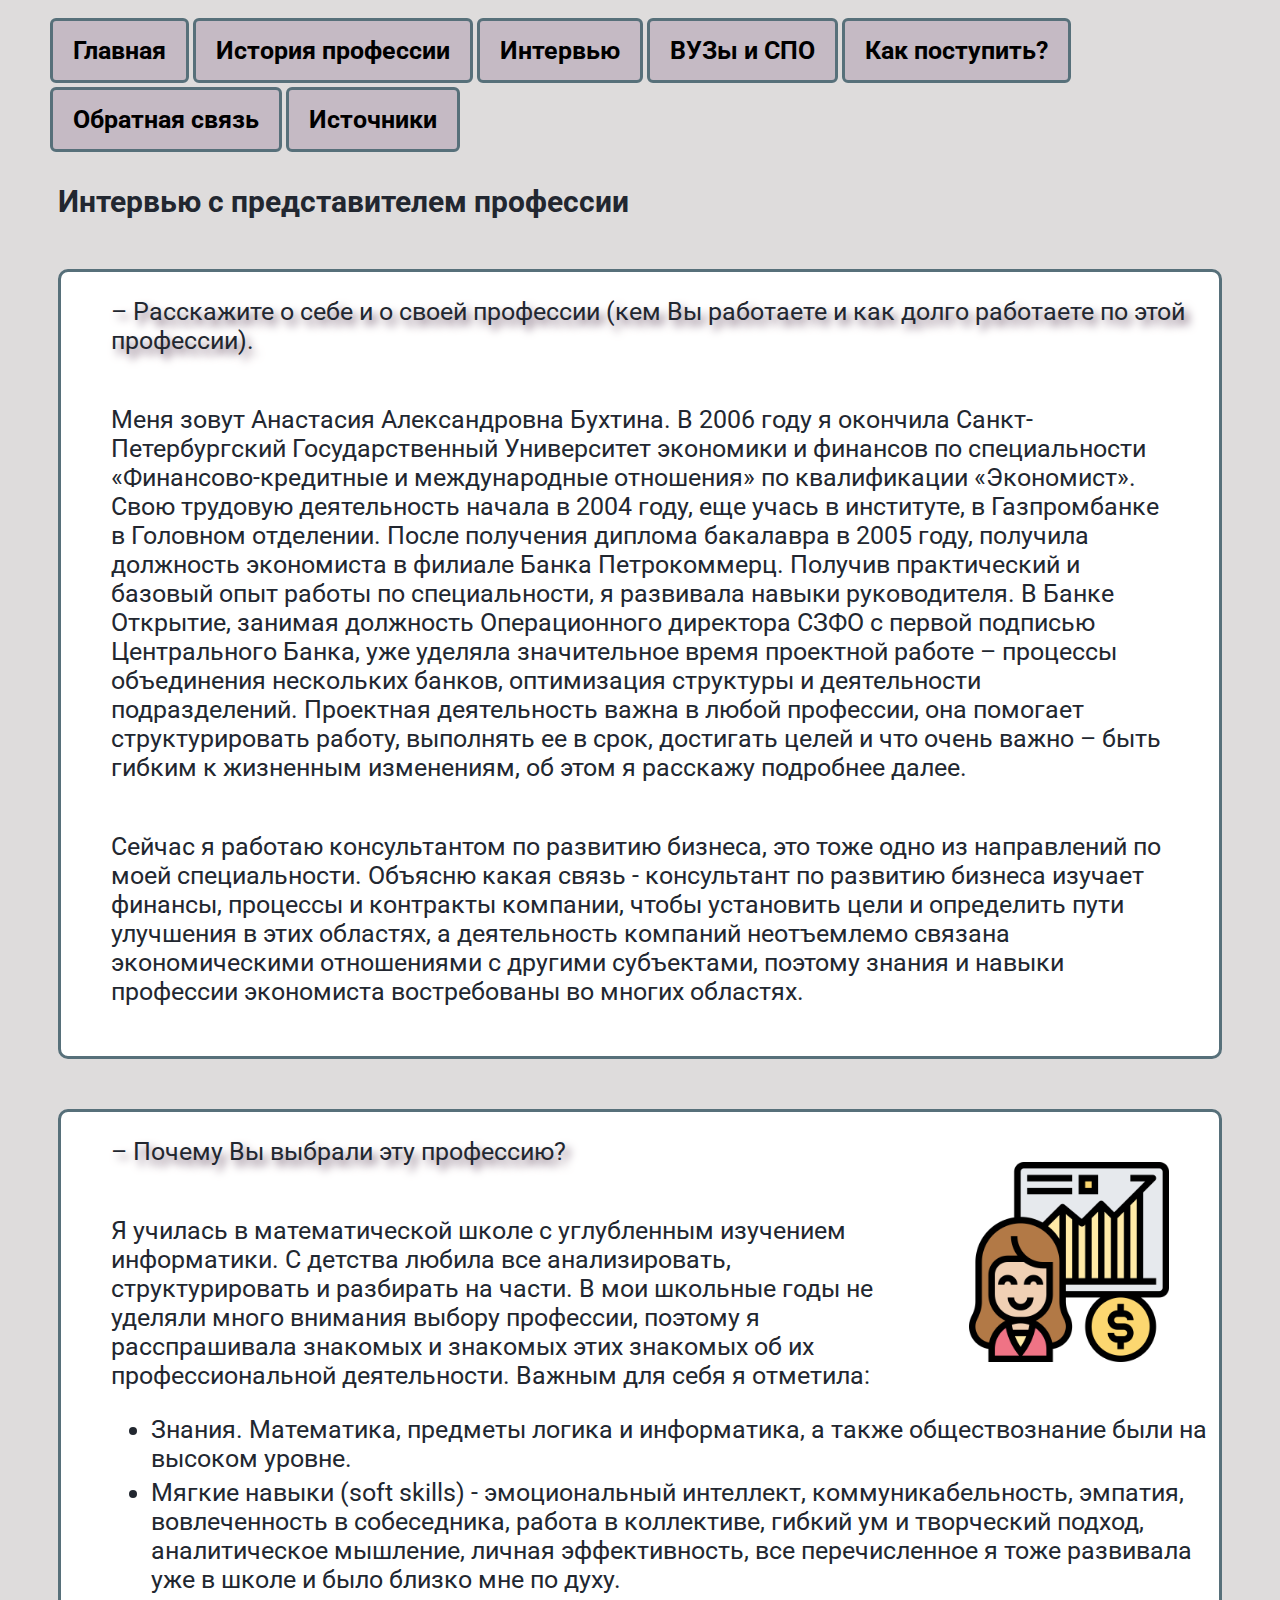
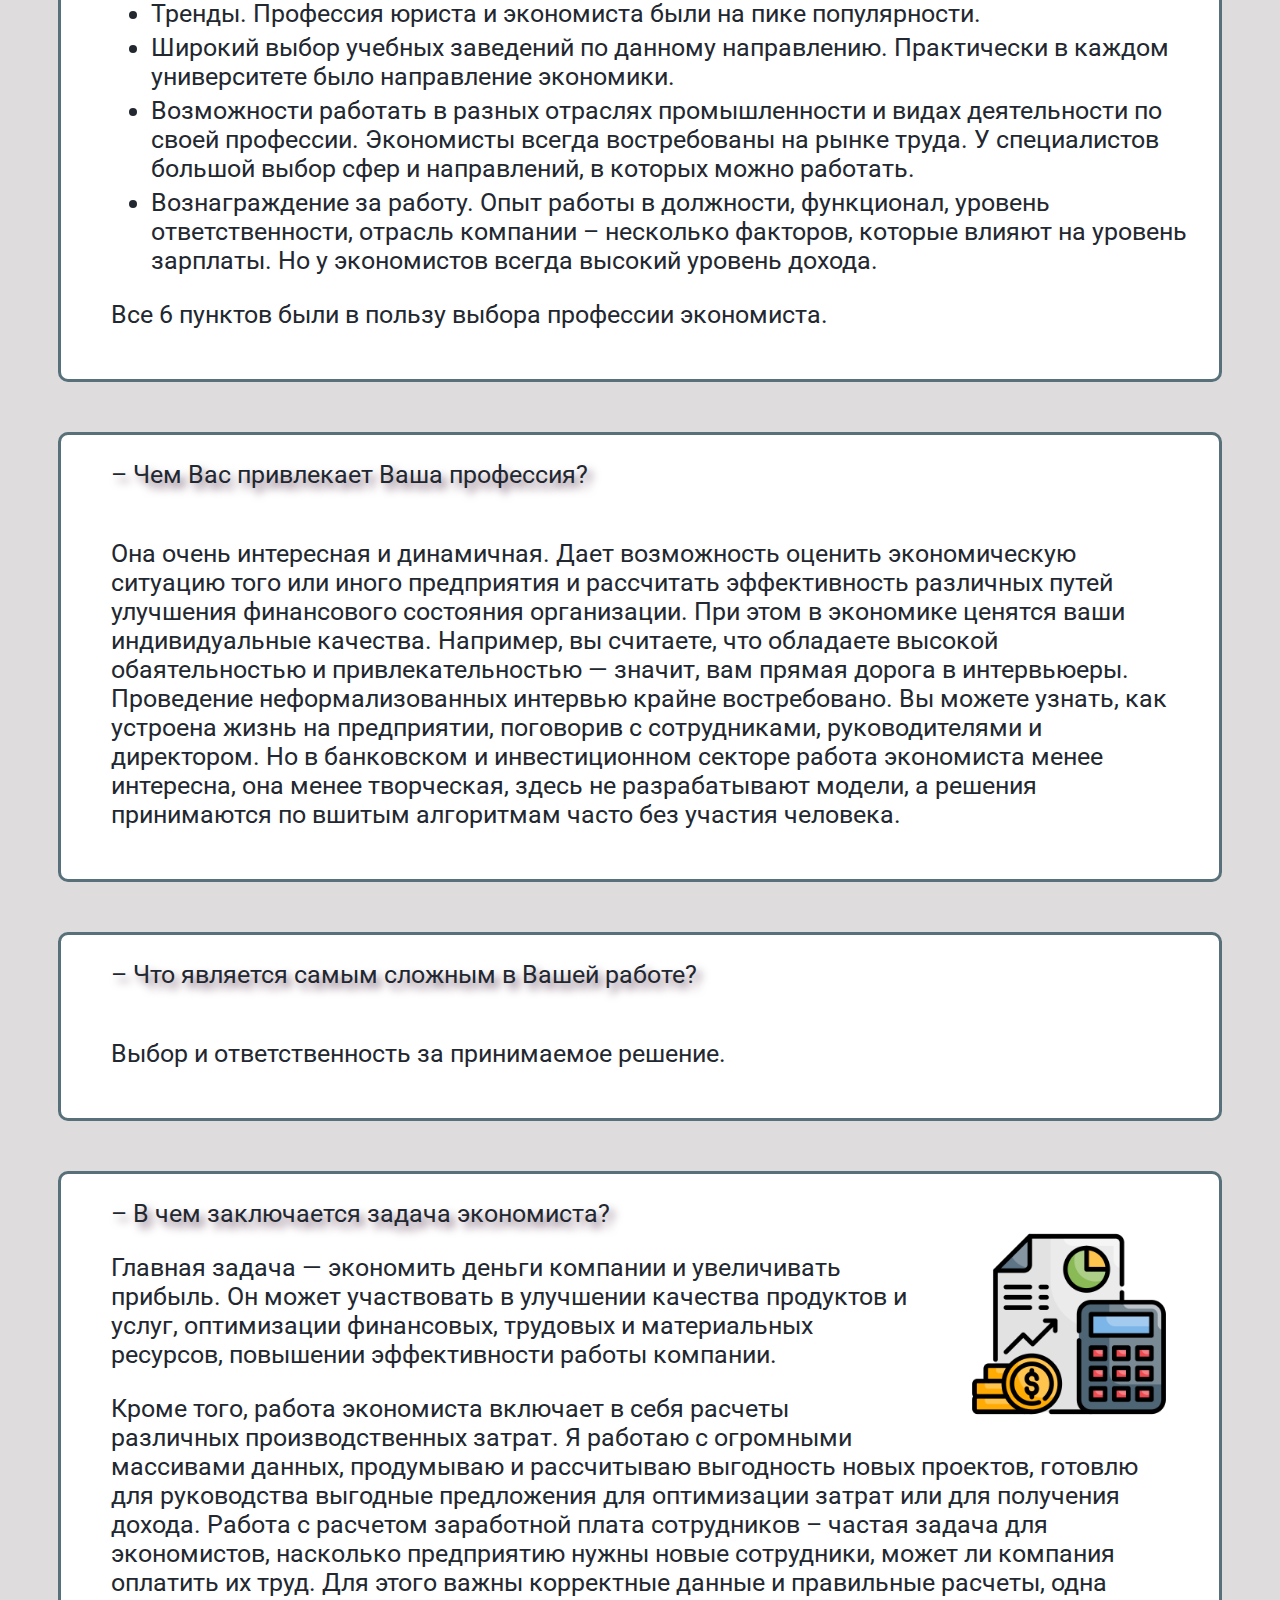
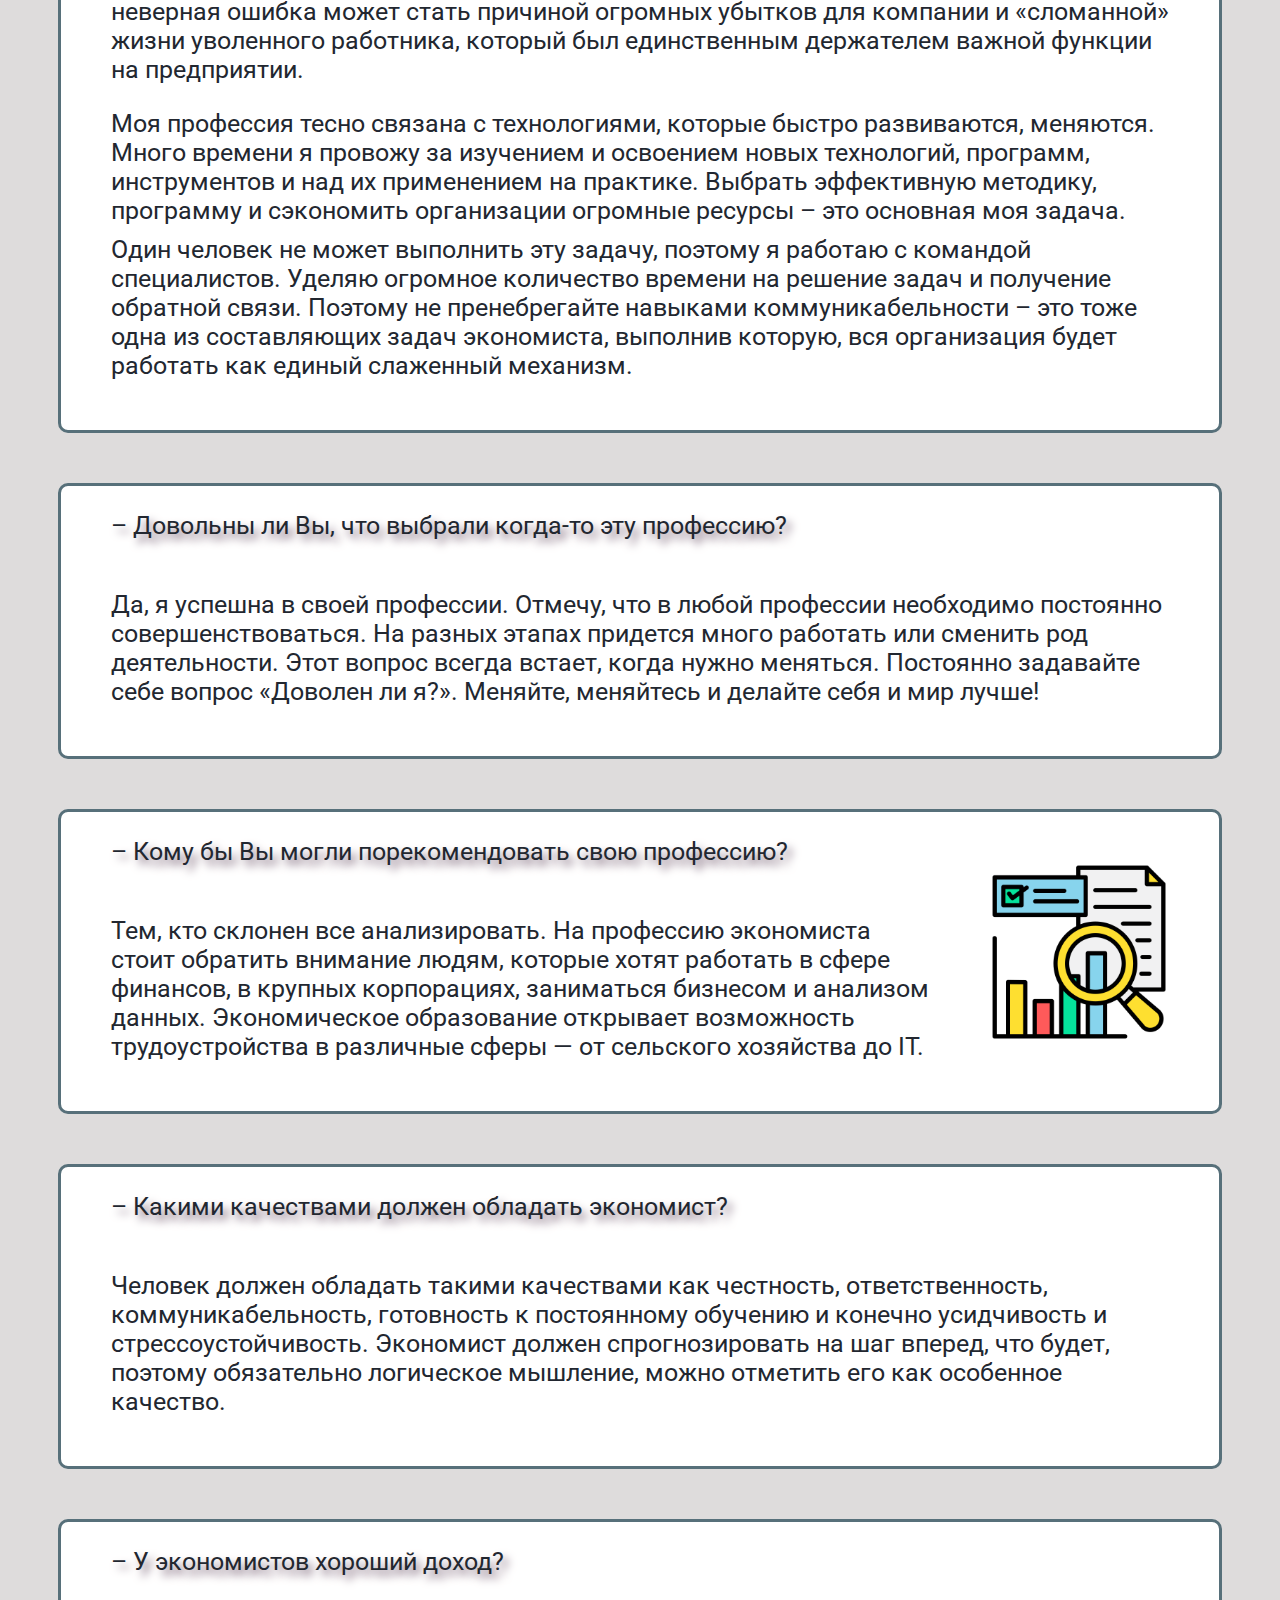
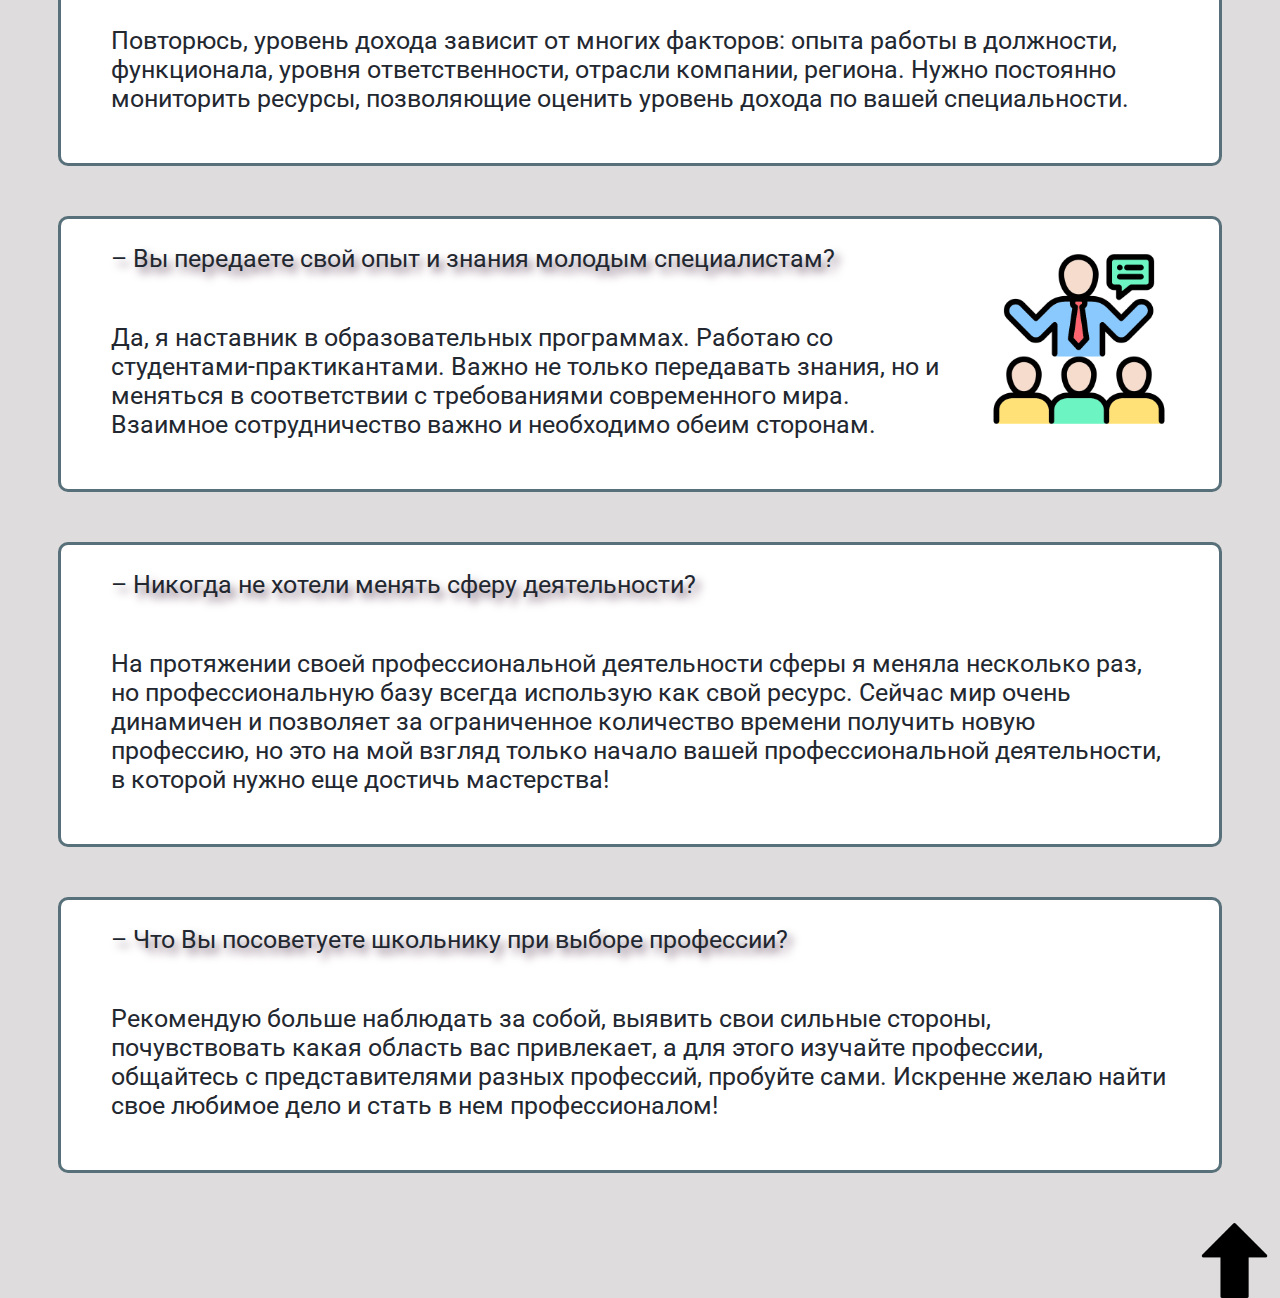
<file: interview.htm>
<!DOCTYPE HTML>

<html>

<head>
  <title>Интервью</title>
  <meta charset="UTF-8">
  <link type="text/css" rel="stylesheet" href="style.css">
  <link rel="preconnect" href="https://fonts.googleapis.com">
  <link rel="preconnect" href="https://fonts.gstatic.com" crossorigin>
  <link href="https://fonts.googleapis.com/css2?family=Roboto&display=swap" rel="stylesheet">
  <link rel="shortcut icon" href="img/money.png" type="image/x-icon">
</head>

<body>
    <p><a name="top"></a></p>
    <ul class="navigation" >
        <li><a href="index.htm">Главная</a></li>
        <li><a href="history.htm">История профессии</a></li>
        <li><a href="interview.htm">Интервью</a></li>
        <li><a href="vuzandspo.htm">ВУЗы и СПО</a></li>
        <li><a href="entrance.htm">Как поступить?</a></li>
        <li><a href="reviews.htm">Обратная связь</a></li>
        <li><a href="sources.htm">Источники</a></li>
    </ul>

    <div style=" clear: both" >
        <h2>Интервью с представителем профессии</h2>
        <nav>
            <p class="txtint">– Расскажите о себе и о своей профессии (кем Вы работаете и как долго работаете по этой профессии).</p>
            <p class="txt">Меня зовут Анастасия Александровна Бухтина.
            В 2006 году я окончила Санкт-Петербургский Государственный Университет экономики и финансов по специальности «Финансово-кредитные и международные отношения» по квалификации «Экономист».
            Свою трудовую деятельность начала в 2004 году, еще учась в институте, в Газпромбанке в Головном отделении.
            После получения диплома бакалавра в 2005 году, получила должность экономиста в филиале Банка Петрокоммерц.
            Получив практический и базовый опыт работы по специальности, я развивала навыки руководителя.
            В Банке Открытие, занимая должность Операционного директора СЗФО с первой подписью Центрального Банка, уже уделяла значительное время проектной работе – процессы объединения нескольких банков, оптимизация структуры и деятельности подразделений.
            Проектная деятельность важна в любой профессии, она помогает структурировать работу, выполнять ее в срок, достигать целей и что очень важно – быть гибким к жизненным изменениям, об этом я расскажу подробнее далее.
            </p>
            <p class="txt">Сейчас я работаю консультантом по развитию бизнеса, это тоже одно из направлений по моей специальности.
            Объясню какая связь - консультант по развитию бизнеса изучает финансы, процессы и контракты компании, чтобы установить цели и определить пути улучшения в этих областях, а деятельность компаний неотъемлемо связана экономическими отношениями с другими субъектами, поэтому знания и навыки профессии экономиста востребованы во многих областях.</p>
        </nav>
        <nav>
            <img src="img/sales_4078350.png" alt="экономист" class="eco1" style=" width: 200px; margin-top: 50px">
            <p class="txtint">– Почему Вы выбрали эту профессию?</p>
            <p class="txt" style="margin-bottom: 10px">Я училась в математической школе с углубленным изучением информатики.
            С детства любила все анализировать, структурировать и разбирать на части.
            В мои школьные годы не уделяли много внимания выбору профессии, поэтому я расспрашивала знакомых и знакомых этих знакомых об их профессиональной деятельности.
            Важным для себя я отметила:</p>
            <ul class="sp">
                <li>Знания. Математика, предметы логика и информатика, а также обществознание были на высоком уровне. </li>
                <li>Мягкие навыки (soft skills) - эмоциональный интеллект, коммуникабельность, эмпатия, вовлеченность в собеседника, работа в коллективе, гибкий ум и творческий подход, аналитическое мышление, личная эффективность, все перечисленное я тоже развивала уже в школе и было близко мне по духу. </li>
                <li>Тренды. Профессия юриста и экономиста были на пике популярности. </li>
                <li>Широкий выбор учебных заведений по данному направлению. Практически в каждом университете было направление экономики.</li>
                <li>Возможности работать в разных отраслях промышленности и видах деятельности по своей профессии. Экономисты всегда востребованы на рынке труда.
                У специалистов большой выбор сфер и направлений, в которых можно работать.</li>
                <li>Вознаграждение за работу. Опыт работы в должности, функционал, уровень ответственности, отрасль компании – несколько факторов, которые влияют на уровень зарплаты.
                Но у экономистов всегда высокий уровень дохода.</li>
            </ul>
            <p class="txt" style="margin-top: 10px">Все 6 пунктов были в пользу выбора профессии экономиста.</p>
        </nav>
        <nav>
            <p class="txtint">– Чем Вас привлекает Ваша профессия?</p>
            <p class="txt">Она очень интересная и динамичная. Дает возможность оценить экономическую ситуацию того или иного предприятия и рассчитать эффективность различных путей улучшения финансового состояния организации.
            При этом в экономике ценятся ваши индивидуальные качества. Например, вы считаете, что обладаете высокой обаятельностью и привлекательностью — значит, вам прямая дорога в интервьюеры. Проведение неформализованных интервью крайне востребовано.
            Вы можете узнать, как устроена жизнь на предприятии, поговорив с сотрудниками, руководителями и директором. Но в банковском и инвестиционном секторе работа экономиста менее интересна, она менее творческая, здесь не разрабатывают модели, а решения принимаются по вшитым алгоритмам часто без участия человека.</p>
        </nav>
        <nav>
            <p class="txtint">– Что является самым сложным в Вашей работе?</p>
            <p class="txt">Выбор и ответственность за принимаемое решение.</p>
        </nav>
        <nav>
            <img src="img/calculation.png" alt="расчет затрат" class="eco1" style=" width: 200px; margin-top: 50px">
            <p class="txtint">– В чем заключается задача экономиста?</p>
            <p class="txtp" >Главная задача — экономить деньги компании и увеличивать прибыль.
            Он может участвовать в улучшении качества продуктов и услуг, оптимизации финансовых, трудовых и материальных ресурсов, повышении эффективности работы компании.</p>
            <p class="txtp">Кроме того, работа экономиста включает в себя расчеты различных производственных затрат.
            Я работаю с огромными массивами данных, продумываю и рассчитываю выгодность новых проектов, готовлю для руководства выгодные предложения для оптимизации затрат или для получения дохода.
            Работа с расчетом заработной плата сотрудников – частая задача для экономистов, насколько предприятию нужны новые сотрудники, может ли компания оплатить их труд.
            Для этого важны корректные данные и правильные расчеты, одна неверная ошибка может стать причиной огромных убытков для компании и «сломанной» жизни уволенного работника, который был единственным держателем важной функции на предприятии.</p>
            <p class="txtp" style=" margin-bottom: 4px" >Моя профессия тесно связана с технологиями, которые быстро развиваются, меняются. Много времени я провожу за изучением и освоением новых технологий, программ, инструментов и над их применением на практике. Выбрать эффективную методику, программу и сэкономить организации огромные ресурсы – это основная моя задача.</p>
            <p class="txtp" style=" margin-bottom: 50px;">Один человек не может выполнить эту задачу, поэтому я работаю с командой специалистов. Уделяю огромное количество времени на решение задач и получение обратной связи. Поэтому не пренебрегайте навыками коммуникабельности – это тоже одна из составляющих задач экономиста, выполнив которую, вся организация будет работать как единый слаженный механизм.</p>
        </nav>
        <nav>
            <p class="txtint">– Довольны ли Вы, что выбрали когда-то эту профессию?</p>
            <p class="txt">Да, я успешна в своей профессии. Отмечу, что в любой профессии необходимо постоянно совершенствоваться. На разных этапах придется много работать или сменить род деятельности.
            Этот вопрос всегда встает, когда нужно меняться. Постоянно задавайте себе вопрос «Доволен ли я?». Меняйте, меняйтесь и делайте себя и мир лучше!</p>
        </nav>
        <nav>
            <img src="img/exploration.png" class="eco1" alt="анализ" style=" width: 180px; margin-top: 50px">
            <p class="txtint">– Кому бы Вы могли порекомендовать свою профессию?</p>
            <p class="txt">Тем, кто склонен все анализировать. На профессию экономиста стоит обратить внимание людям, которые хотят работать в сфере финансов, в крупных корпорациях, заниматься бизнесом и анализом данных.
            Экономическое образование открывает возможность трудоустройства в различные сферы — от сельского хозяйства до IT.</p>
        </nav>
        <nav>
            <p class="txtint">– Какими качествами должен обладать экономист?</p>
            <p class="txt">Человек должен обладать такими качествами как честность, ответственность, коммуникабельность, готовность к постоянному обучению и конечно усидчивость  и стрессоустойчивость.
            Экономист должен спрогнозировать на шаг вперед, что будет, поэтому обязательно логическое мышление, можно отметить его как особенное качество. </p>
        </nav>
        <nav>
            <p class="txtint">– У экономистов хороший доход?</p>
            <p class="txt">Повторюсь, уровень дохода зависит от многих факторов: опыта работы в должности, функционала, уровня ответственности, отрасли компании, региона.
            Нужно постоянно мониторить ресурсы, позволяющие оценить уровень дохода по вашей специальности. </p>
        </nav>
        <nav>
        <img src="img/mentoring.png" class="eco1" style=" width: 180px; margin-top: 30px">
            <p class="txtint">– Вы передаете свой опыт и знания молодым специалистам?</p>

            <p class="txt">Да, я наставник в образовательных программах. Работаю со студентами-практикантами. Важно не только передавать знания, но и меняться в соответствии с требованиями современного мира.
            Взаимное сотрудничество важно и необходимо обеим сторонам.</p>
        </nav>
        <nav>
            <p class="txtint">– Никогда не хотели менять сферу деятельности?</p>
            <p class="txt">На протяжении своей профессиональной деятельности сферы я меняла несколько раз, но профессиональную базу всегда использую как свой ресурс. Сейчас мир очень динамичен и позволяет за ограниченное количество времени получить новую профессию, но это на мой взгляд только начало вашей профессиональной деятельности, в которой нужно еще достичь мастерства! </p>
        </nav>
        <nav>
            <p class="txtint">– Что Вы посоветуете школьнику при выборе профессии?</p>
            <p class="txt">Рекомендую больше наблюдать за собой, выявить свои сильные стороны, почувствовать какая область вас привлекает, а для этого изучайте профессии, общайтесь с представителями разных профессий, пробуйте сами.
            Искренне желаю найти свое любимое дело и стать в нем профессионалом! </p>
        </nav>
    </div>
    <footer><a href="#top"><img src="img/up-arrow.png" alt="Наверх" class="top"></a></footer>
</body>

</html>
</file>
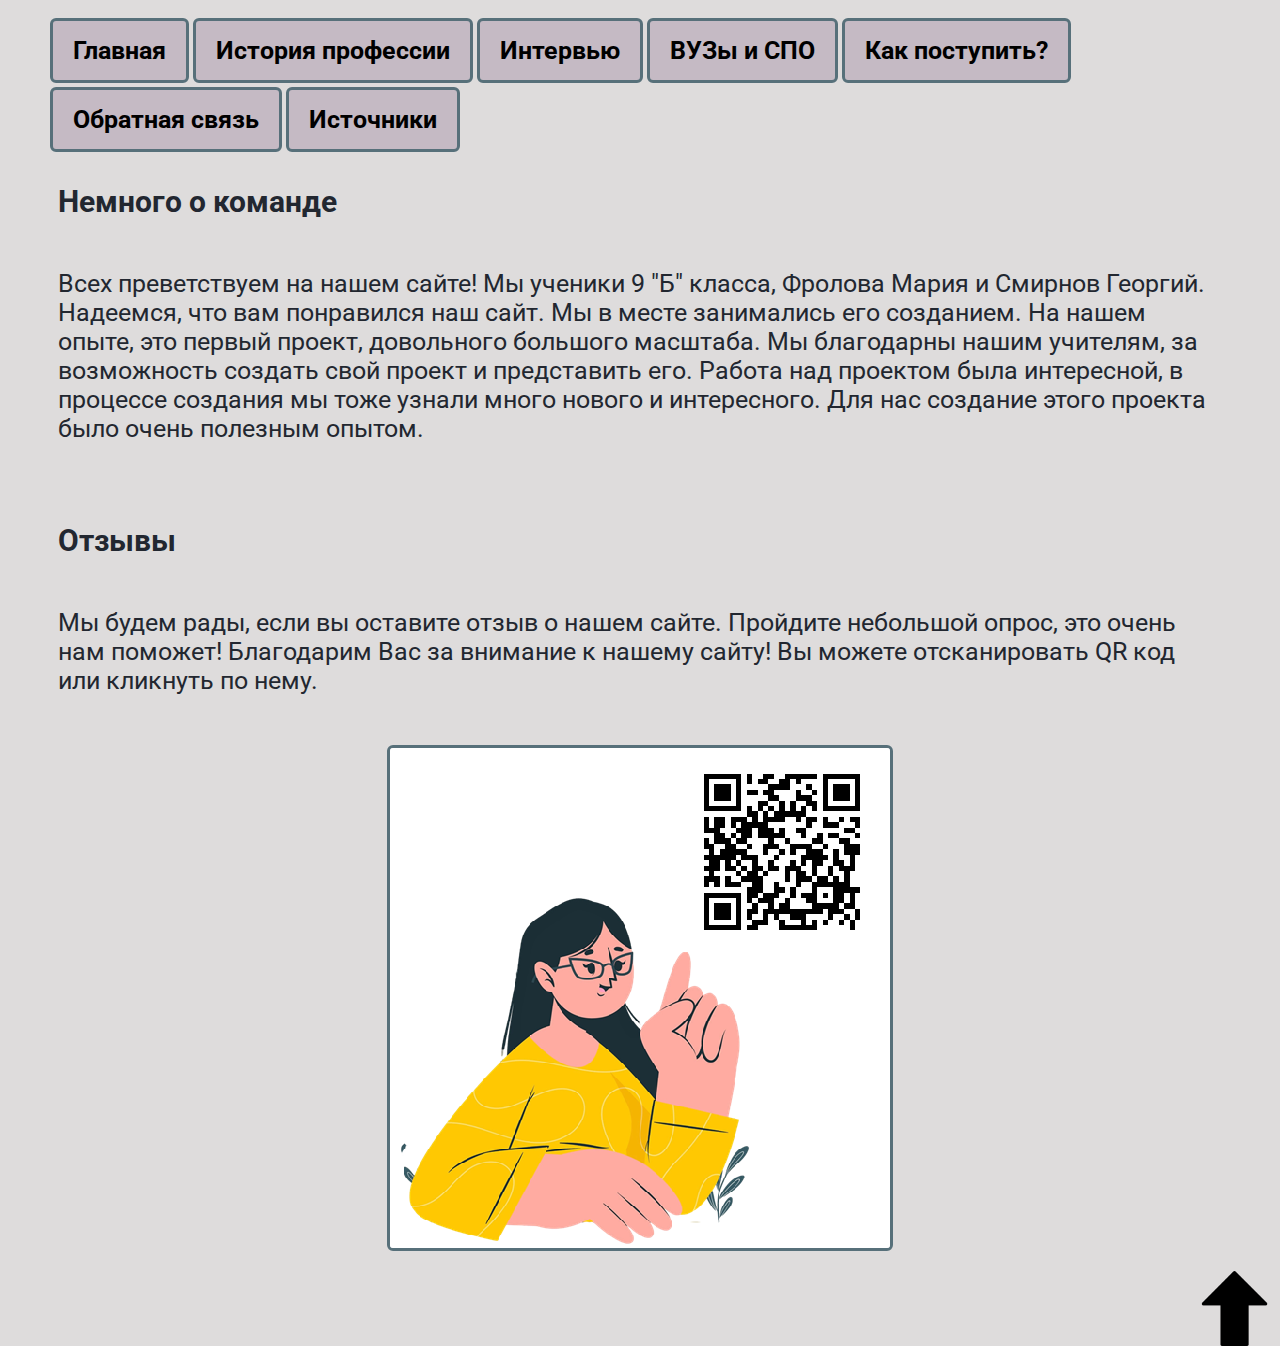
<file: reviews.htm>
<!DOCTYPE HTML>

<html>

<head>
    <title>Обратная связь</title>
    <meta charset="UTF-8">
    <link type="text/css" rel="stylesheet" href="style.css">
    <link rel="preconnect" href="https://fonts.googleapis.com">
    <link rel="preconnect" href="https://fonts.gstatic.com" crossorigin>
    <link href="https://fonts.googleapis.com/css2?family=Roboto&display=swap" rel="stylesheet">
    <link rel="shortcut icon" href="img/money.png" type="image/x-icon">
</head>

<body>
    <p><a name="top"></a></p>
    <ul class="navigation">
        <li><a href="index.htm">Главная</a></li>
        <li><a href="history.htm">История профессии</a></li>
        <li><a href="interview.htm">Интервью</a></li>
        <li><a href="vuzandspo.htm">ВУЗы и СПО</a></li>
        <li><a href="entrance.htm">Как поступить?</a></li>
        <li><a href="reviews.htm">Обратная связь</a></li>
        <li><a href="sources.htm">Источники</a></li>
    </ul>
    <div style="clear: both">
        <h2>Немного о команде</h2>
        <p class="txt">Всех преветствуем на нашем сайте! Мы ученики 9 "Б" класса, Фролова Мария и Смирнов Георгий. Надеемся, что вам понравился наш сайт.
        Мы в месте занимались его созданием. На нашем опыте, это первый проект, довольного большого масштаба. Мы благодарны нашим учителям, за возможность
        создать свой проект и представить его. Работа над проектом была интересной, в процессе создания мы тоже узнали много нового и интересного.
        Для нас создание этого проекта было очень полезным опытом. </p>
        <h2>Отзывы</h2>
        <p class="txt">Мы будем рады, если вы оставите отзыв о нашем сайте. Пройдите небольшой опрос, это очень нам поможет!
        Благодарим Вас за внимание к нашему сайту! Вы можете отсканировать QR код или кликнуть по нему.</p>
        <p style=" text-align: center"><img src="img/review.png" class="review" usemap="#review"></p>
        <map name="#review">
            <area href="https://forms.gle/1vUrGyLYhKkT8q3d8" shape="circle" coords="391, 100, 75">

        </map>
    </div>
    <footer><a href="#top"><img src="img/up-arrow.png" alt="Наверх" class="top"></a></footer>



</body>

</html>
</file>
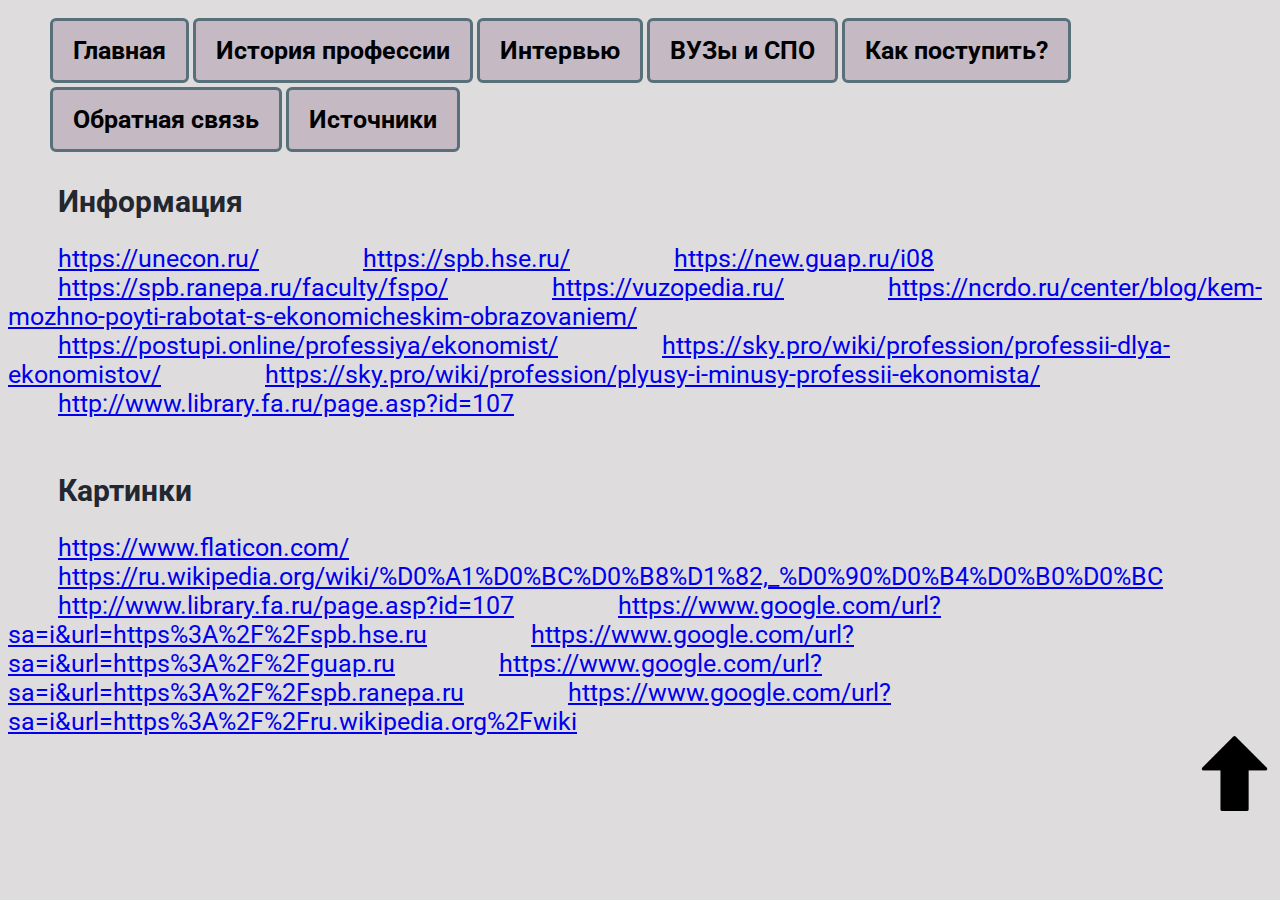
<file: sources.htm>
<!DOCTYPE HTML>

<html>

<head>
    <title>Источники</title>
    <meta charset="UTF-8">
    <link type="text/css" rel="stylesheet" href="style.css">
    <link rel="preconnect" href="https://fonts.googleapis.com">
    <link rel="preconnect" href="https://fonts.gstatic.com" crossorigin>
    <link href="https://fonts.googleapis.com/css2?family=Roboto&display=swap" rel="stylesheet">
    <link rel="shortcut icon" href="img/money.png" type="image/x-icon">
</head>

<body>
    <p><a name="top"></a></p>
    <ul class="navigation">
        <li><a href="index.htm">Главная</a></li>
        <li><a href="history.htm">История профессии</a></li>
        <li><a href="interview.htm">Интервью</a></li>
        <li><a href="vuzandspo.htm">ВУЗы и СПО</a></li>
        <li><a href="entrance.htm">Как поступить?</a></li>
        <li><a href="reviews.htm">Обратная связь</a></li>
        <li><a href="sources.htm">Источники</a></li>
    </ul>
    <div style="clear: both" >
        <h2>Информация</h2>
        <a class="txt" href="https://unecon.ru/">https://unecon.ru/</a>
        <a class="txt" href="https://spb.hse.ru/">https://spb.hse.ru/</a>
        <a class="txt" href="https://new.guap.ru/i08">https://new.guap.ru/i08</a>
        <a class="txt" href="https://spb.ranepa.ru/faculty/fspo/">https://spb.ranepa.ru/faculty/fspo/</a>
        <a class="txt" href="https://vuzopedia.ru/">https://vuzopedia.ru/</a>
        <a class="txt" href="https://ncrdo.ru/center/blog/kem-mozhno-poyti-rabotat-s-ekonomicheskim-obrazovaniem/">https://ncrdo.ru/center/blog/kem-mozhno-poyti-rabotat-s-ekonomicheskim-obrazovaniem/</a>
        <a class="txt" href="https://postupi.online/professiya/ekonomist/">https://postupi.online/professiya/ekonomist/</a>
        <a class="txt" href="https://sky.pro/wiki/profession/professii-dlya-ekonomistov/">https://sky.pro/wiki/profession/professii-dlya-ekonomistov/</a>
        <a class="txt" href="https://sky.pro/wiki/profession/plyusy-i-minusy-professii-ekonomista/">https://sky.pro/wiki/profession/plyusy-i-minusy-professii-ekonomista/</a>
        <a class="txt" href="http://www.library.fa.ru/page.asp?id=107">http://www.library.fa.ru/page.asp?id=107</a>
        <a class="txt" href=""></a>
        <h2>Картинки</h2>
        <a class="txt" href="https://www.flaticon.com/">https://www.flaticon.com/</a>
        <a class="txt" href="https://ru.wikipedia.org/wiki/%D0%A1%D0%BC%D0%B8%D1%82,_%D0%90%D0%B4%D0%B0%D0%BC">https://ru.wikipedia.org/wiki/%D0%A1%D0%BC%D0%B8%D1%82,_%D0%90%D0%B4%D0%B0%D0%BC</a>
        <a class="txt" href="http://www.library.fa.ru/page.asp?id=107">http://www.library.fa.ru/page.asp?id=107</a>
        <a class="txt" href="https://www.google.com/url?sa=i&url=https%3A%2F%2Fspb.hse.ru%2Fnews%2F514843458.html&psig=AOvVaw3-ZYB8fWVO-iCc1EgtpM0M&ust=1736097757495000&source=images&cd=vfe&opi=89978449&ved=0CBQQjRxqFwoTCMi_uqHK3IoDFQAAAAAdAAAAABAE">https://www.google.com/url?sa=i&url=https%3A%2F%2Fspb.hse.ru</a>
        <a class="txt" href="https://www.google.com/url?sa=i&url=https%3A%2F%2Fguap.ru%2Fm%2Fabit08_09&psig=AOvVaw2N-MGRL-54X8zr_bR9BwWk&ust=1736097946713000&source=images&cd=vfe&opi=89978449&ved=0CBQQjRxqFwoTCKih-fvK3IoDFQAAAAAdAAAAABAE">https://www.google.com/url?sa=i&url=https%3A%2F%2Fguap.ru</a>
        <a class="txt" href="https://www.google.com/url?sa=i&url=https%3A%2F%2Fspb.ranepa.ru%2Ffaculty%2Ffspo-uchebnaya-deyatelnost%2F&psig=AOvVaw0ScsRbUXbQnEkWAKZB8zw6&ust=1736098041991000&source=images&cd=vfe&opi=89978449&ved=0CBQQjRxqFwoTCKCrsqnL3IoDFQAAAAAdAAAAABAE">https://www.google.com/url?sa=i&url=https%3A%2F%2Fspb.ranepa.ru</a>
        <a class="txt" href="https://www.google.com/url?sa=i&url=https%3A%2F%2Fru.wikipedia.org%2Fwiki%2F%25D0%25A1%25D0%25B0%25D0%25BD%25D0%25BA%25D1%2582-%25D0%259F%25D0%25B5%25D1%2582%25D0%25B5%25D1%2580%25D0%25B1%25D1%2583%25D1%2580%25D0%25B3%25D1%2581%25D0%25BA%25D0%25B8%25D0%25B9_%25D0%25B3%25D0%25BE%25D1%2581%25D1%2583%25D0%25B4%25D0%25B0%25D1%2580%25D1%2581%25D1%2582%25D0%25B2%25D0%25B5%25D0%25BD%25D0%25BD%25D1%258B%25D0%25B9_%25D1%258D%25D0%25BA%25D0%25BE%25D0%25BD%25D0%25BE%25D0%25BC%25D0%25B8%25D1%2587%25D0%25B5%25D1%2581%25D0%25BA%25D0%25B8%25D0%25B9_%25D1%2583%25D0%25BD%25D0%25B8%25D0%25B2%25D0%25B5%25D1%2580%25D1%2581%25D0%25B8%25D1%2582%25D0%25B5%25D1%2582&psig=AOvVaw05S4elYtLLg1hqPS3AlOQt&ust=1736098085293000&source=images&cd=vfe&opi=89978449&ved=0CBQQjRxqFwoTCLjE6L3L3IoDFQAAAAAdAAAAABAE">https://www.google.com/url?sa=i&url=https%3A%2F%2Fru.wikipedia.org%2Fwiki</a>
        <a class="txt" href=""></a>

    </div>


    <footer><a href="#top"><img src="img/up-arrow.png" alt="Наверх" class="top"></a></footer>
</body>

</html>
</file>
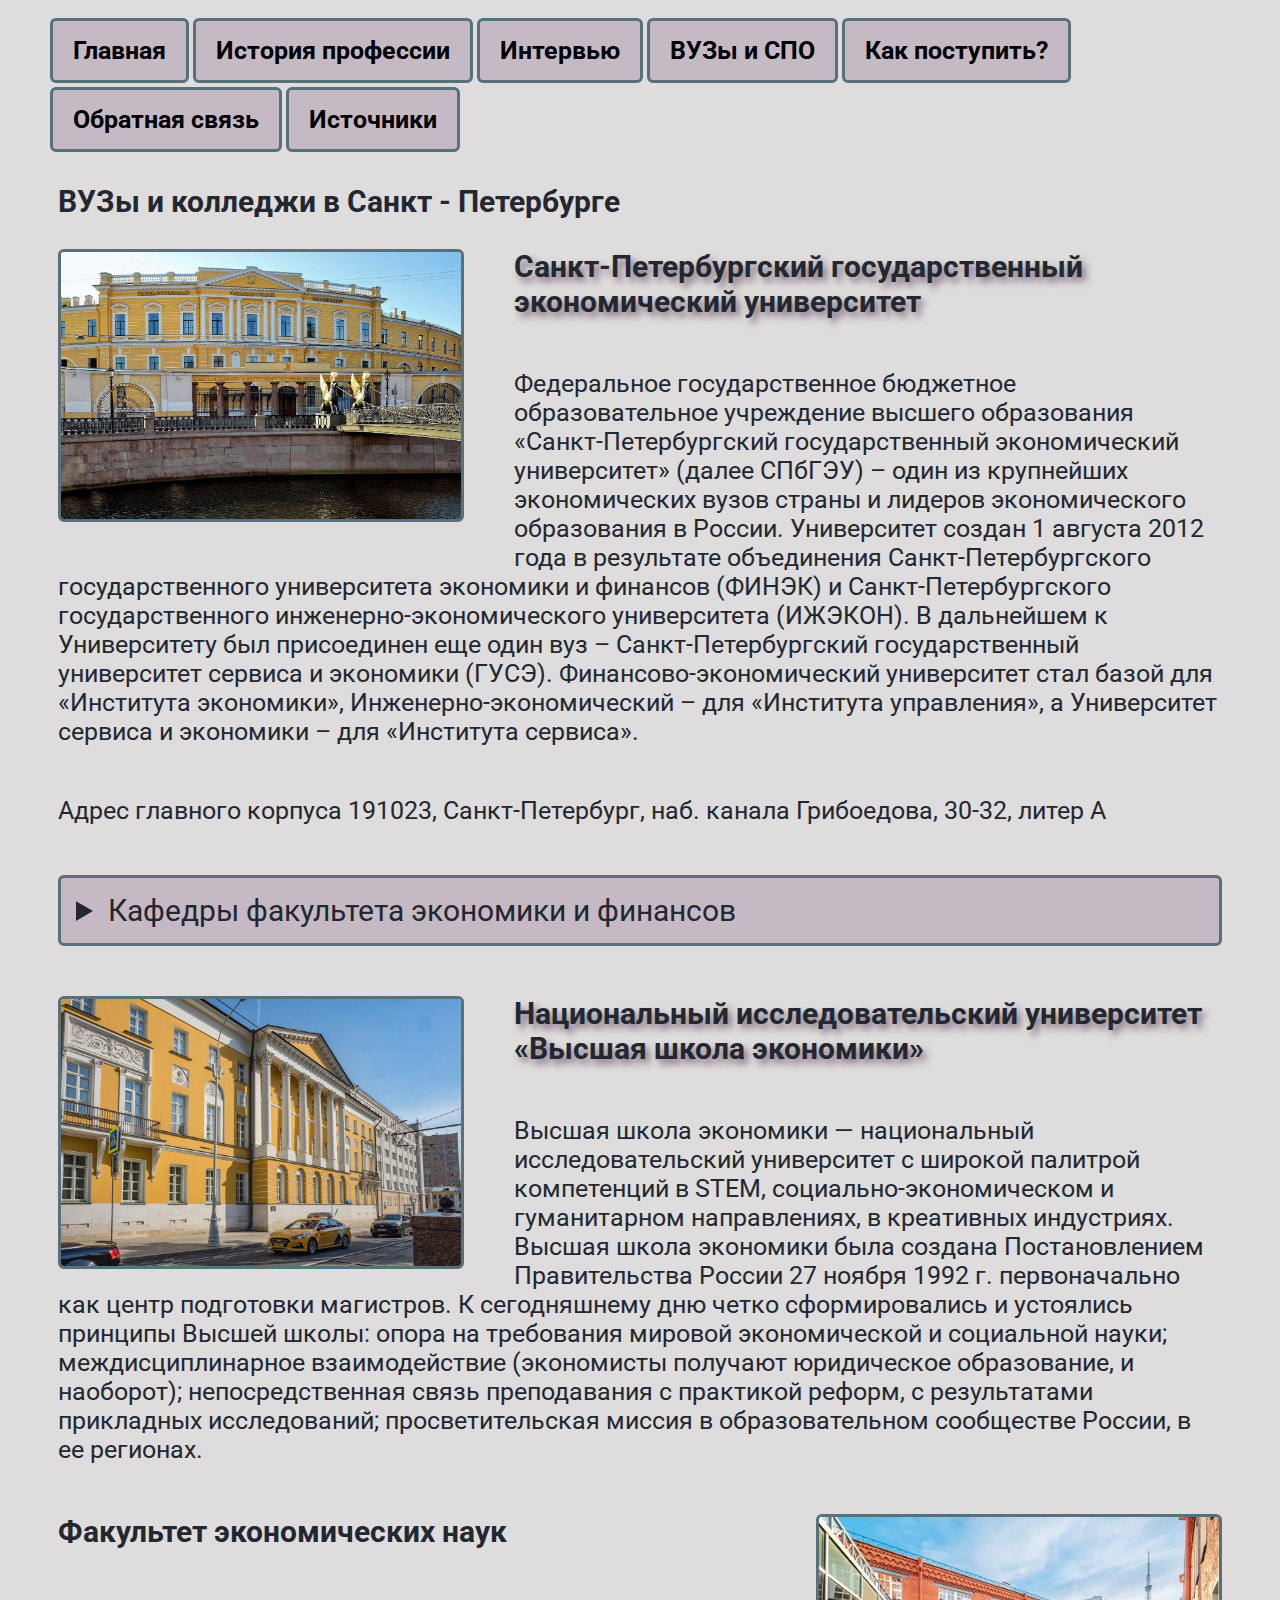
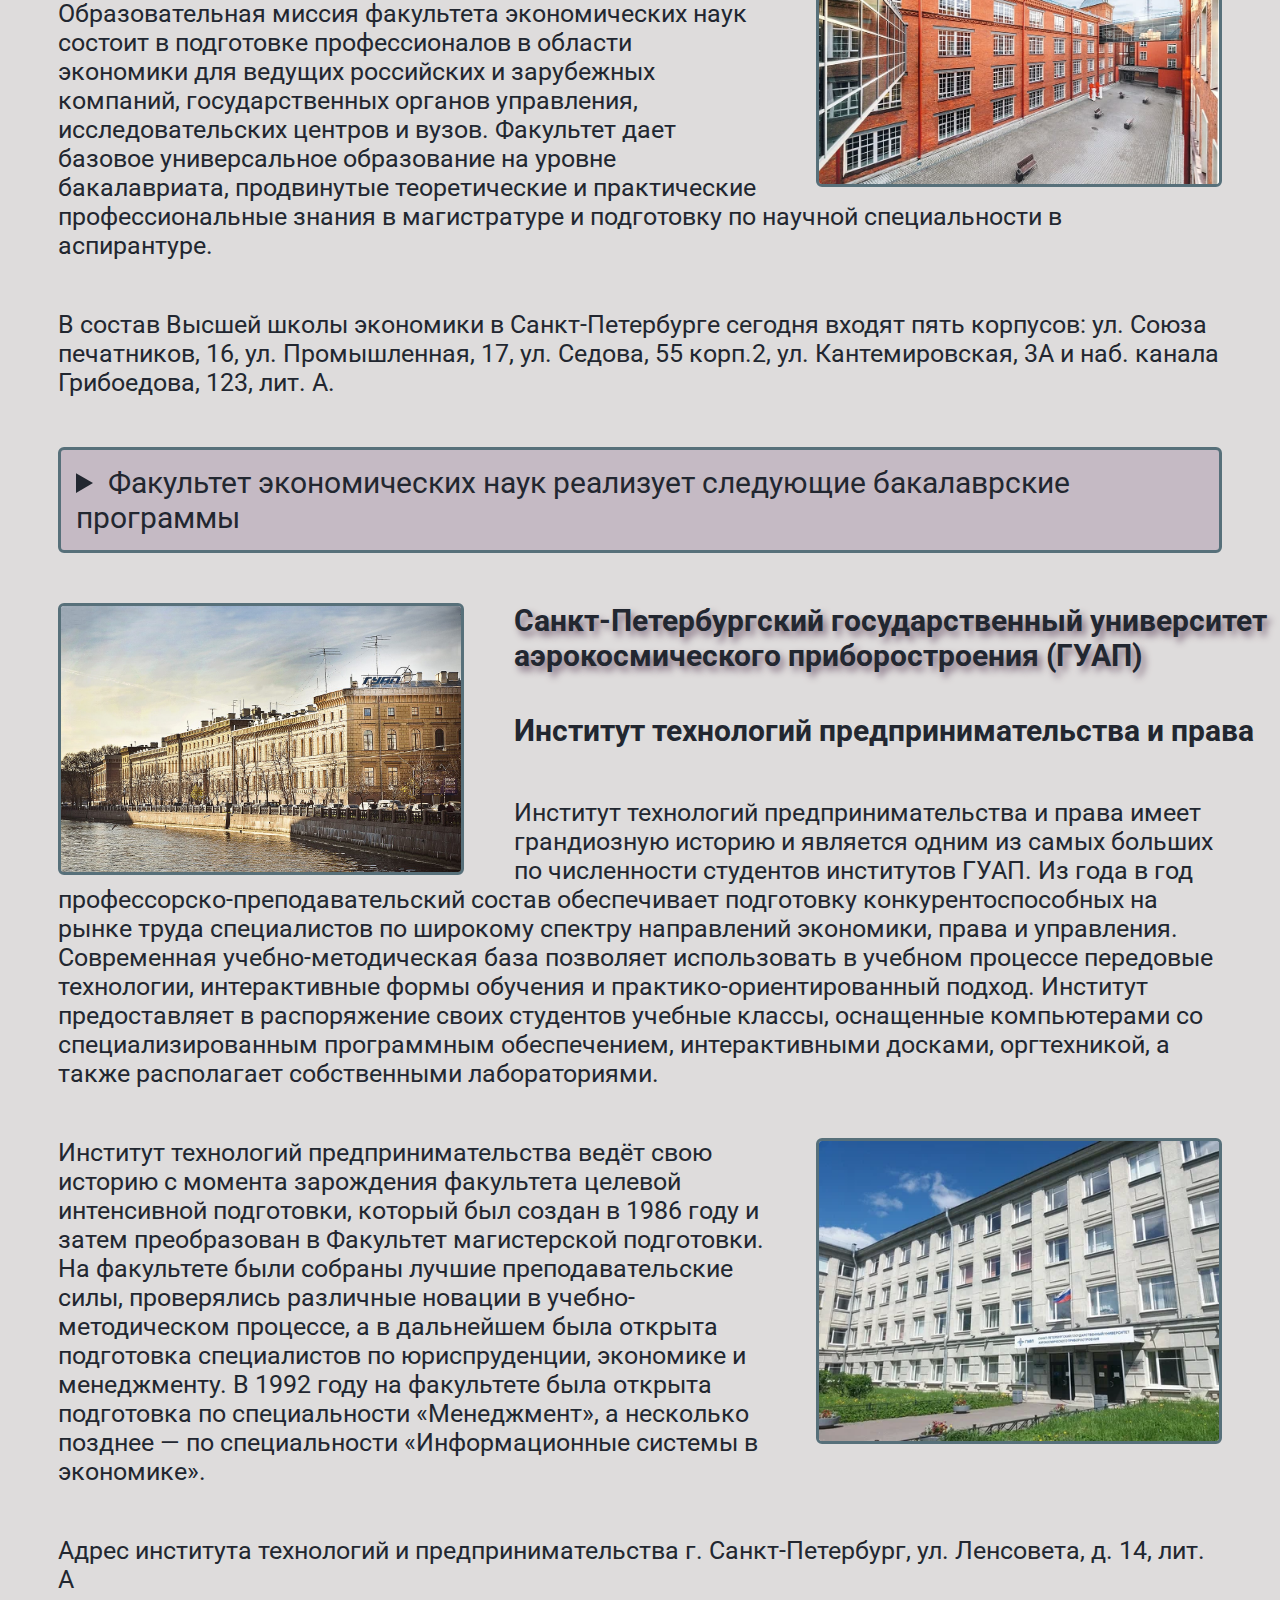
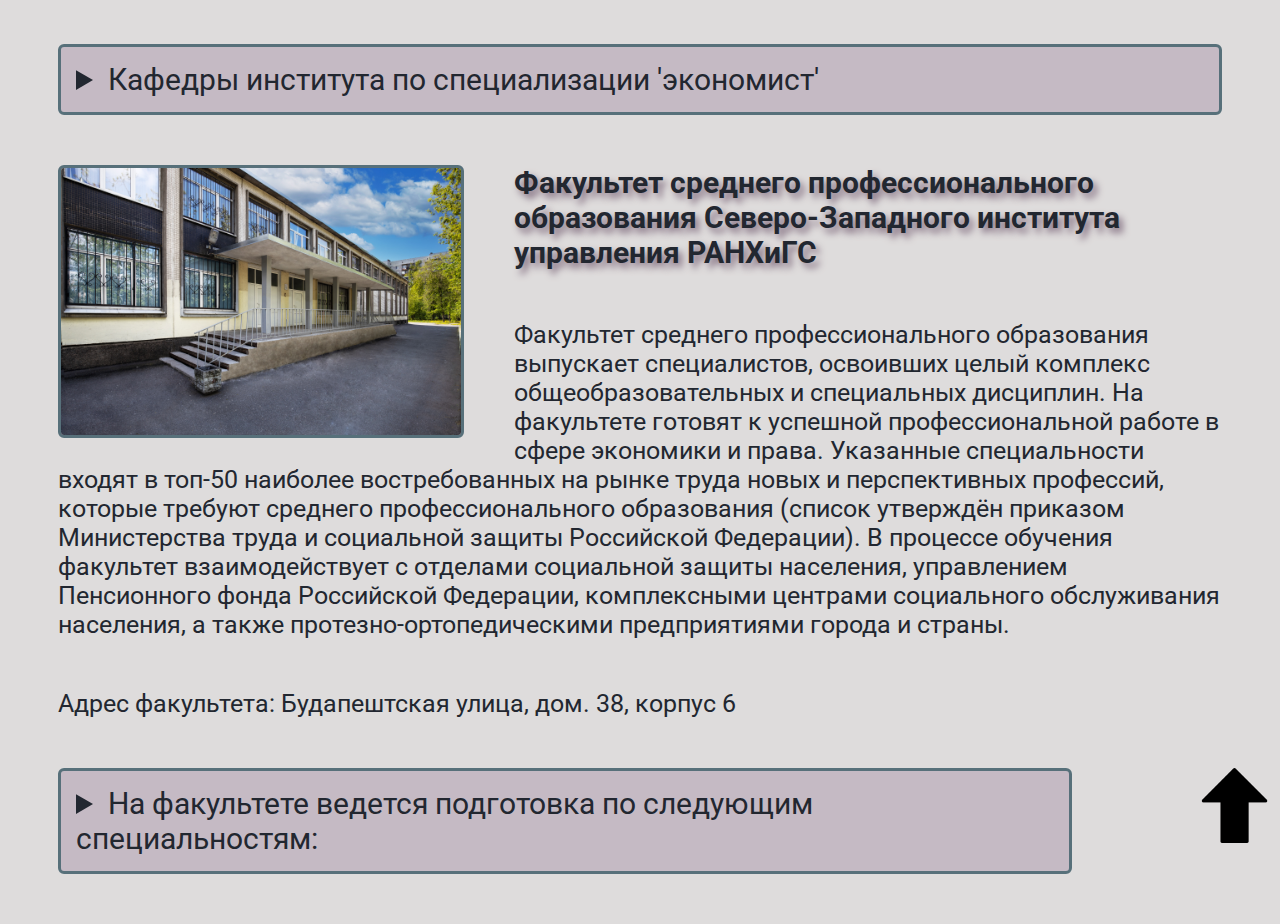
<file: vuzandspo.htm>
<!DOCTYPE HTML>

<html>

<head>
  <title>ВУЗы и СПО</title>
  <meta charset="UTF-8">
  <link type="text/css" rel="stylesheet" href="style.css">
  <link rel="preconnect" href="https://fonts.googleapis.com">
<link rel="preconnect" href="https://fonts.gstatic.com" crossorigin>
<link href="https://fonts.googleapis.com/css2?family=Roboto&display=swap" rel="stylesheet">
  <link rel="shortcut icon" href="img/money.png" type="image/x-icon">

</head>

<body>
    <p><a name="top"></a></p>
    <ul class="navigation">
        <li><a href="index.htm">Главная</a></li>
        <li><a href="history.htm">История профессии</a></li>
        <li><a href="interview.htm">Интервью</a></li>
        <li><a href="vuzandspo.htm">ВУЗы и СПО</a></li>
        <li><a href="entrance.htm">Как поступить?</a></li>
        <li><a href="reviews.htm">Обратная связь</a></li>
        <li><a href="sources.htm">Источники</a></li>
    </ul>

    <div style=" clear: both">
        <h2>ВУЗы и колледжи в Санкт - Петербурге</h2>
        <div>
            <img src="img/спбгэу.png" alt="СПБГЭУ" class="geu">
            <h3>Санкт-Петербургский государственный экономический университет</h3>
            <p class="txt">Федеральное государственное бюджетное образовательное учреждение высшего образования «Санкт-Петербургский государственный экономический университет» (далее СПбГЭУ) – один из крупнейших экономических вузов страны и лидеров экономического образования в России.
            Университет создан 1 августа 2012 года в результате объединения Санкт-Петербургского государственного университета экономики и финансов (ФИНЭК) и Санкт-Петербургского государственного инженерно-экономического университета (ИЖЭКОН).
            В дальнейшем к Университету был присоединен еще один вуз – Санкт-Петербургский государственный университет сервиса и экономики (ГУСЭ).
            Финансово-экономический университет стал базой для «Института экономики»,
            Инженерно-экономический – для «Института управления», а Университет сервиса и экономики – для «Института сервиса».
            </p>
            <p class="txt">Адрес главного корпуса 191023, Санкт-Петербург, наб. канала Грибоедова, 30-32, литер А</p>
        </div>
        <div class="kaf">
            <details>
                <summary>Кафедры факультета экономики и финансов</summary>
                <ul style="list-style: disc; padding-left: 60px">
                    <li class="kaf_li">Кафедра банков, финансовых рынков и страхования</li>
                    <li class="kaf_li">Кафедра бухгалтерского учета и анализа</li>
                    <li class="kaf_li">Кафедра мировой экономики и международных экономических отношений</li>
                    <li class="kaf_li">Кафедра общей экономической теории и истории экономической мысли</li>
                    <li class="kaf_li">Кафедра статистики и эконометрики</li>
                    <li class="kaf_li">Кафедра финансов</li>
                    <li class="kaf_li">Кафедра экономики предпринимательства</li>
                </ul>
            </details>
        </div>
        <div>
           <img src="img/vshe1.png" class="vshe">
           <h3>Национальный исследовательский университет «Высшая школа экономики»</h3>
           <p class="txt">Высшая школа экономики — национальный исследовательский университет с широкой палитрой компетенций в STEM, социально-экономическом и гуманитарном направлениях, в креативных индустриях.
            Высшая школа экономики была создана Постановлением Правительства России 27 ноября 1992 г. первоначально как центр подготовки магистров. К сегодняшнему дню четко сформировались и устоялись принципы Высшей школы: опора на требования мировой экономической и социальной науки; междисциплинарное взаимодействие (экономисты получают юридическое образование, и наоборот); непосредственная связь преподавания с практикой реформ, с результатами прикладных исследований; просветительская миссия в образовательном сообществе России, в ее регионах.
           </p>
           <img src="img/vshe.png" class="vshe" style=" float: right">
           <h4 style="font-size: 30px; margin-left: 50px">Факультет экономических наук</h4>
           <p class="txt"> Образовательная миссия факультета экономических наук состоит в подготовке профессионалов в области экономики для ведущих российских и зарубежных компаний, государственных органов управления, исследовательских центров и вузов.
            Факультет дает базовое универсальное образование на уровне бакалавриата, продвинутые теоретические и практические профессиональные знания в магистратуре и подготовку по научной специальности в аспирантуре.
            </p>
            <p class="txt">В состав Высшей школы экономики в Санкт-Петербурге сегодня входят пять корпусов: ул. Союза печатников, 16, ул. Промышленная, 17, ул. Седова, 55 корп.2, ул. Кантемировская, 3А и наб. канала Грибоедова, 123, лит. А.</p>
            <div class="kaf">
            <details>
                <summary>Факультет экономических наук реализует следующие бакалаврские программы</summary>
                <ul style="list-style: disc; padding-left: 60px">
                    <li class="kaf_li">Экономика</li>
                    <li class="kaf_li">Экономика и статистика</li>
                    <li class="kaf_li">Совместная программа по экономике НИУ ВШЭ и РЭШ</li>
                    <li class="kaf_li">Экономика и анализ данных</li>
                    <li class="kaf_li">Экономический анализ (онлайн)</li>
                </ul>
            </details>
            </div>
        </div>


        <div>
            <img src="img/Главное_здание_ГУАП.png" alt="ГУАП" title="Главное здание ГУАП на Большой Морской, 67" class="guap">
            <h3>Санкт-Петербургский государственный университет аэрокосмического приборостроения (ГУАП)</h3>
            <h4 style="font-size: 30px; margin-left: 50px">Институт технологий предпринимательства и права</h4>
            <p class="txt">Институт технологий предпринимательства и права имеет грандиозную историю и является одним из самых больших по численности студентов институтов ГУАП. Из года в год профессорско-преподавательский состав обеспечивает подготовку конкурентоспособных на рынке труда специалистов по широкому спектру направлений экономики, права и управления.
            Современная учебно-методическая база позволяет использовать в учебном процессе передовые технологии, интерактивные формы обучения и практико-ориентированный подход. Институт предоставляет в распоряжение своих студентов учебные классы, оснащенные компьютерами со специализированным программным обеспечением, интерактивными досками, оргтехникой, а также располагает собственными лабораториями.
            </p>
            <img src="img/guap.png" alt="ГУАП" title="Здание института технологий предпринимательства и права" class="guap" style=" float: right">
            <p class="txt">Институт технологий предпринимательства ведёт свою историю с момента зарождения факультета целевой интенсивной подготовки, который был создан в 1986 году и затем преобразован в Факультет магистерской подготовки. На факультете были собраны лучшие преподавательские силы, проверялись различные новации в учебно-методическом процессе, а в дальнейшем была открыта подготовка специалистов по юриспруденции, экономике и менеджменту.
            В 1992 году на факультете была открыта подготовка по специальности «Менеджмент», а несколько позднее — по специальности «Информационные системы в экономике».
            </p>
            <p class="txt">Адрес института технологий и предпринимательства г. Санкт-Петербург, ул. Ленсовета, д. 14, лит. А</p>
            <div class="kaf">
            <details>
                <summary>Кафедры института по специализации 'экономист'</summary>
                <ul style="list-style: disc; padding-left: 60px">
                    <li class="kaf_li">Кафедра экономики высокотехнологичных производств</li>
                    <li class="kaf_li">Кафедра бизнес-информатики и менеджмента</li>
                    <li class="kaf_li">Кафедра международного предпринимательства</li>
                </ul>
            </details>
            </div>
        </div>

        <div>
            <img src="img/orig.png" alt="ФСПО РАНХиГС" class="fspo">
            <h3>Факультет среднего профессионального образования Северо-Западного института управления РАНХиГС</h3>
            <p class="txt">Факультет среднего профессионального образования выпускает специалистов, освоивших целый комплекс общеобразовательных и специальных дисциплин. На факультете готовят к успешной профессиональной работе в сфере экономики и права. Указанные специальности входят в топ-50 наиболее востребованных на рынке труда новых и перспективных профессий, которые требуют среднего профессионального образования (список утверждён приказом Министерства труда и социальной защиты Российской Федерации).
            В процессе обучения факультет взаимодействует с отделами социальной защиты населения, управлением Пенсионного фонда Российской Федерации, комплексными центрами социального обслуживания населения, а также протезно-ортопедическими предприятиями города и страны.
            </p>
            <p class="txt">Адрес факультета: Будапештская улица, дом. 38, корпус 6</p>
            <a href="#top"><img src="img/up-arrow.png" alt="Наверх" class="top"></a>
            <div class="kaf" style=" margin-right: 200px">
            <details>
                <summary>На факультете ведется подготовка по следующим специальностям:</summary>
                <ul style="list-style: disc; padding-left: 60px">
                    <li class="kaf_li">Право и организация социального обеспечения</li>
                    <li class="kaf_li">Экономика и бухгалтерский учёт (по отраслям)</li>
                </ul>
            </details>
            </div>
        </div>
    </div>



</body>

</html>
</file>
<file: style.css>
body{
    background-color: #DEDCDC;
    color: #222730;
    font-family: 'Roboto', sans-serif;


}

.roboto-regular {
  font-family: "Roboto", sans-serif;
  font-weight: 400;
  font-style: normal;
}


ul{
    list-style: none;
    position: relative;
}

.navigation li{
    float: left;
    background: #C5BAC4;
    margin: 2px;
    padding: 15px 20px;
    font-size: 25px;
    font-weight: bold;
    border: solid 3px #57707A;
    border-radius: 6px;

}

.navigation li:hover{
    background: #979DAB;
}

.navigation li a{

    text-decoration: none;
    color: #000000;
}

.geu{
    width: 400px;
    margin-left: 50px;
    margin-bottom: 30px;
    border: solid 3px #57707A;
    border-radius: 6px;
    float: left;
    margin-right: 50px;
}

h2{
    font-size: 30px;
    padding-left: 50px;
    padding-top: 30px;
}
.txt{
    font-size: 25px;
    margin: 50px;


}
h3{
    font-size: 30px;
    font-weight: bold;
    text-shadow: 4px 5px 7px #806C7E;
}

.geu1{
    padding-top: 50px;

}

.spa{
    font-weight: 550;
    text-shadow: 5px 6px 8px #806C7E;
}

.kaf{
    font-size: 30px;
    margin: 50px;
    background: #C5BAC4;
    border: solid #57707A;
    padding: 15px;
    border-radius: 6px;
}

.kaf_li{
    padding-bottom: 25px;
}

.vshe{
    width: 400px;
    padding-top: px;
    margin-left: 50px;
    border: solid 3px #57707A;
    border-radius: 6px;
    float: left;
    margin-right: 50px;
}
.guap{
    width: 400px;
    padding-top: px;
    margin-left: 50px;
    border: solid 3px #57707A;
    border-radius: 6px;
    float: left;
    margin-right: 50px;
}
.fspo{
    width: 400px;
    margin-left: 50px;
    border: solid 3px #57707A;
    border-radius: 6px;
    float: left;
    margin-right: 50px;
}
.top{
    width: 75px;
    float: right;
}
.goods{
    width: 250px;
    float: right;
    margin-left: 50px;
    margin-right: 50px;
}
.smith{
    width: 250px;
    margin: 50px;
    border: solid 3px #57707A;
    border-radius: 6px;
    float: right;
    margin-top: 10px;

}
.pos{
    width: 275px;
    margin: 50px;
    border: solid 3px #57707A;
    border-radius: 6px;
    float: right;
}
.eco{
    width: 230px;
    margin: 35px;
    float: right;
}
.spec{
    list-style-type: none;
    font-size: 30px;
    margin-left: 70px;

}
.inf{
    list-style-type: none;
}
.ball1{
    margin-top: 30px;
    background-color: #C5BAC4;
    border: solid 3px #57707A;
    border-radius: 6px;
    padding: 20px;
    margin-left: 50px;
}

.kaf_lol{
    font-size: 30px;
    margin: 50px;

}

.eco1{
    width: 230px;
    margin: 15px;
    float: right;
    margin-left: 50px;
    margin-right: 50px;
}
.obaz{
    list-style-type: disc;
    font-size: 25px;
    margin: 50px;
}
dd{
   margin-top: 10px;
}
.sfer{
   border: solid #57707A 3px;
   border-radius: 8px;
   padding: 30px;
   margin-bottom: 20px;
   background-color: #C5BAC4;
}
.review{
   border: solid 3px #57707A;
   border-radius: 6px;
}
nav{
    background-color: #FFFFFF;
    border: solid #57707A 3px;
    border-radius: 10px;
    margin: 50px;

}
.txtint{
    font-size: 25px;
    text-shadow: 5px 6px 8px #806C7E;
    margin-left: 50px;
}
.sp{
    list-style-type: disc;
    font-size: 25px;
    margin-left: 50px;
}
.sp li{
    margin-top: 5px;
}
.txtp{
    font-size: 25px;
    margin-top: 10px;
    margin-left: 50px;
    margin-right: 50px;
}
</file>
